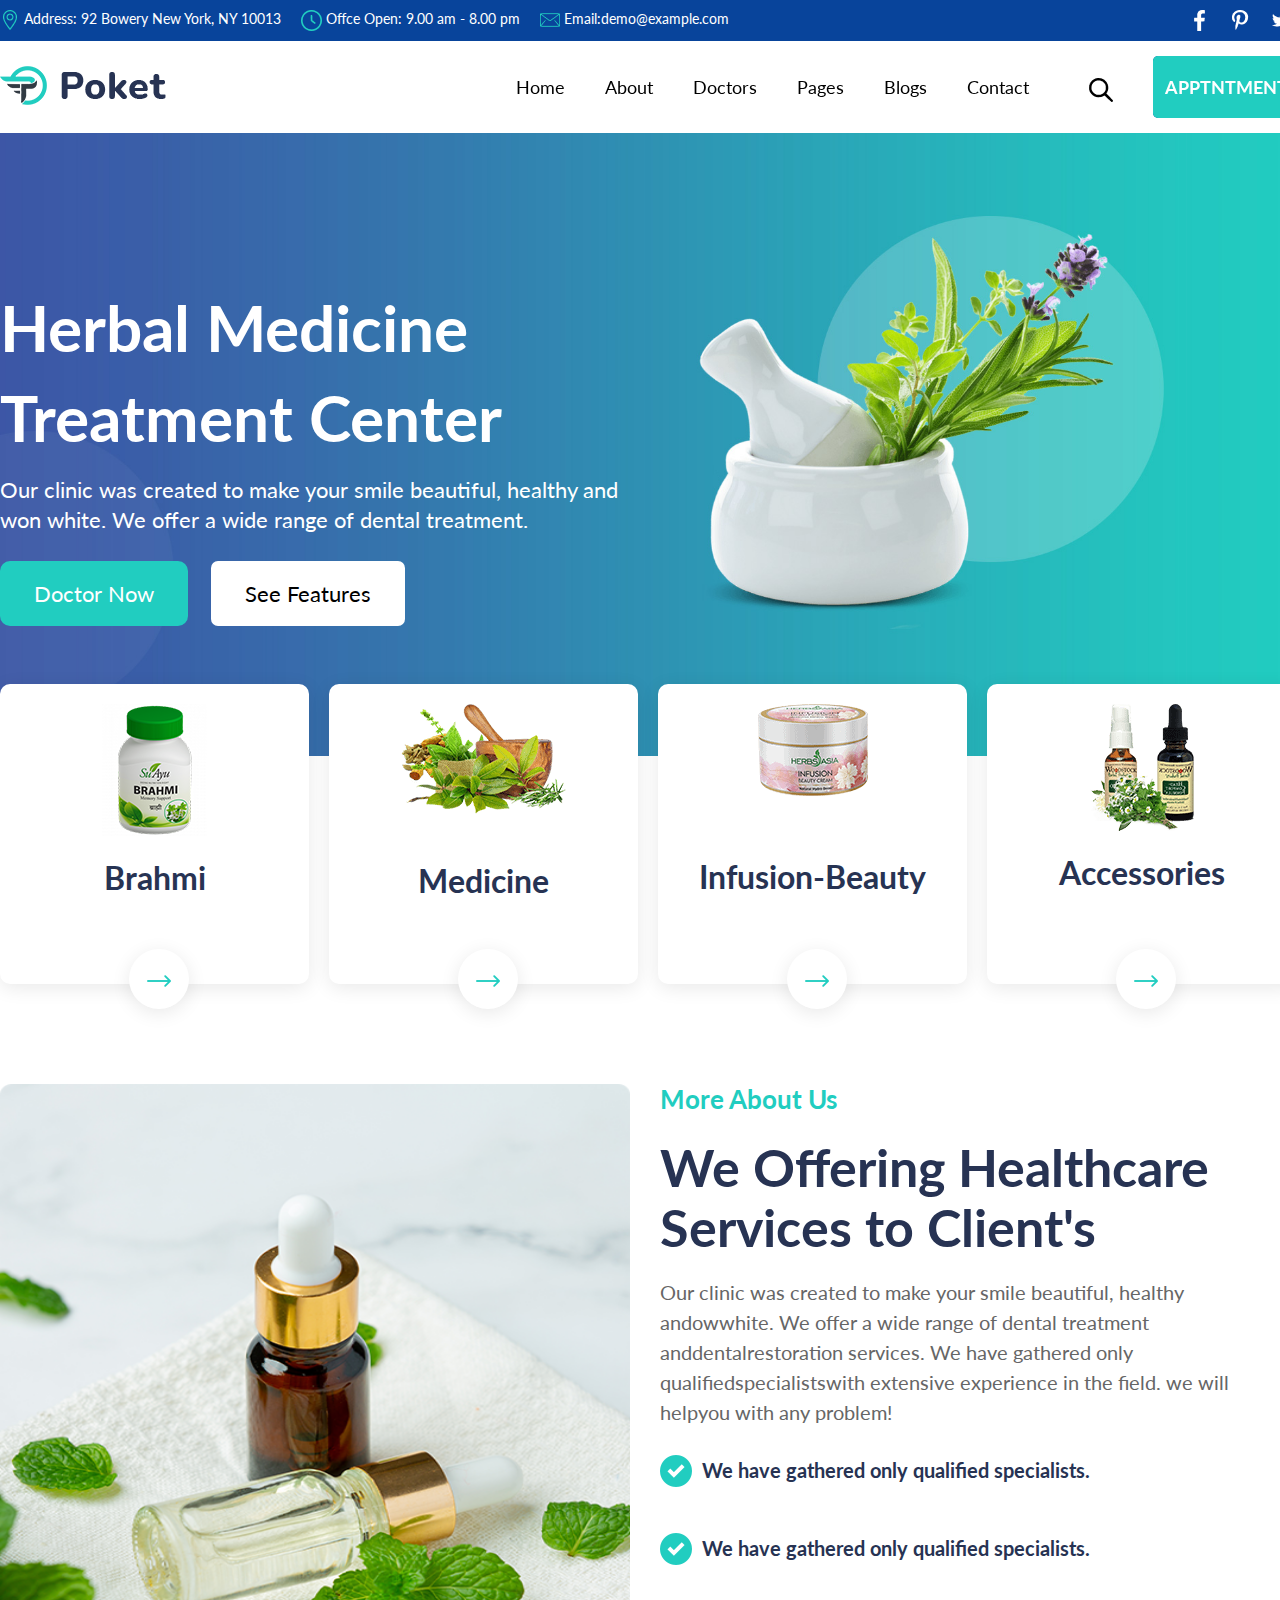
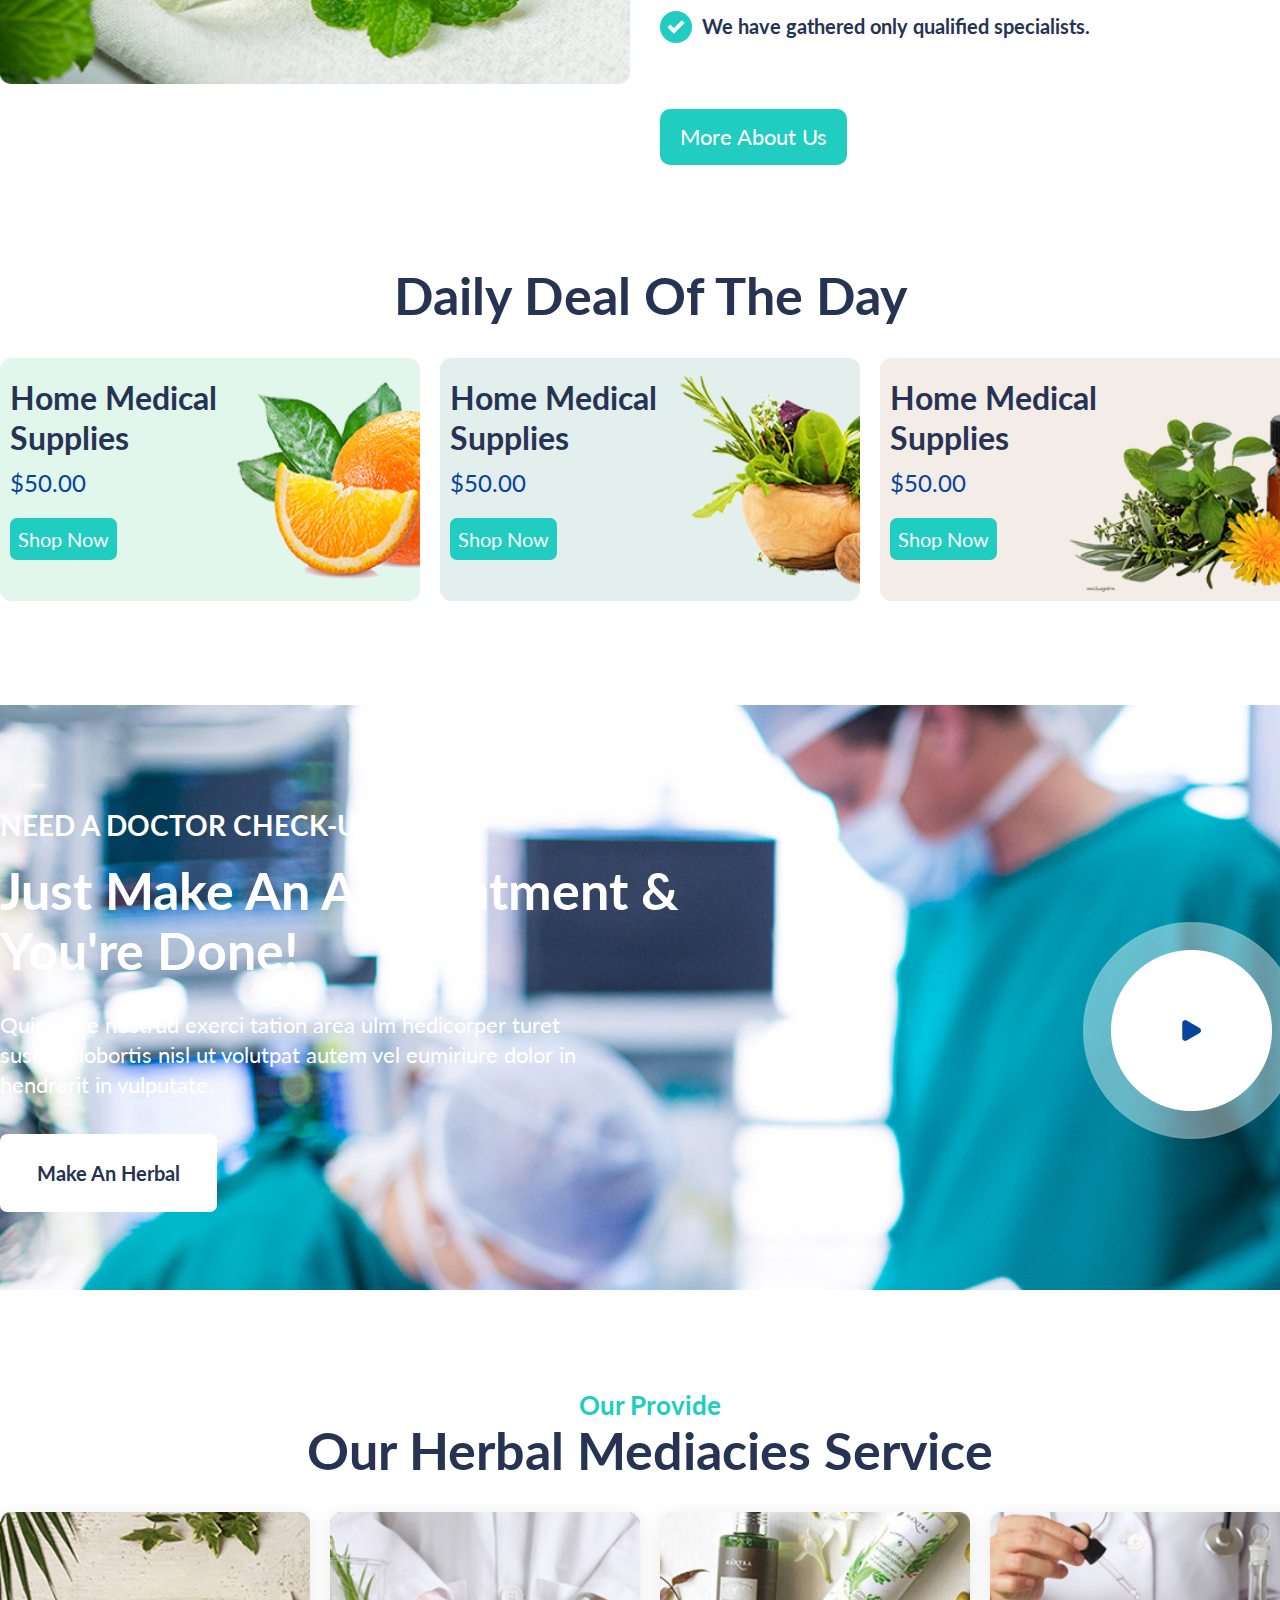
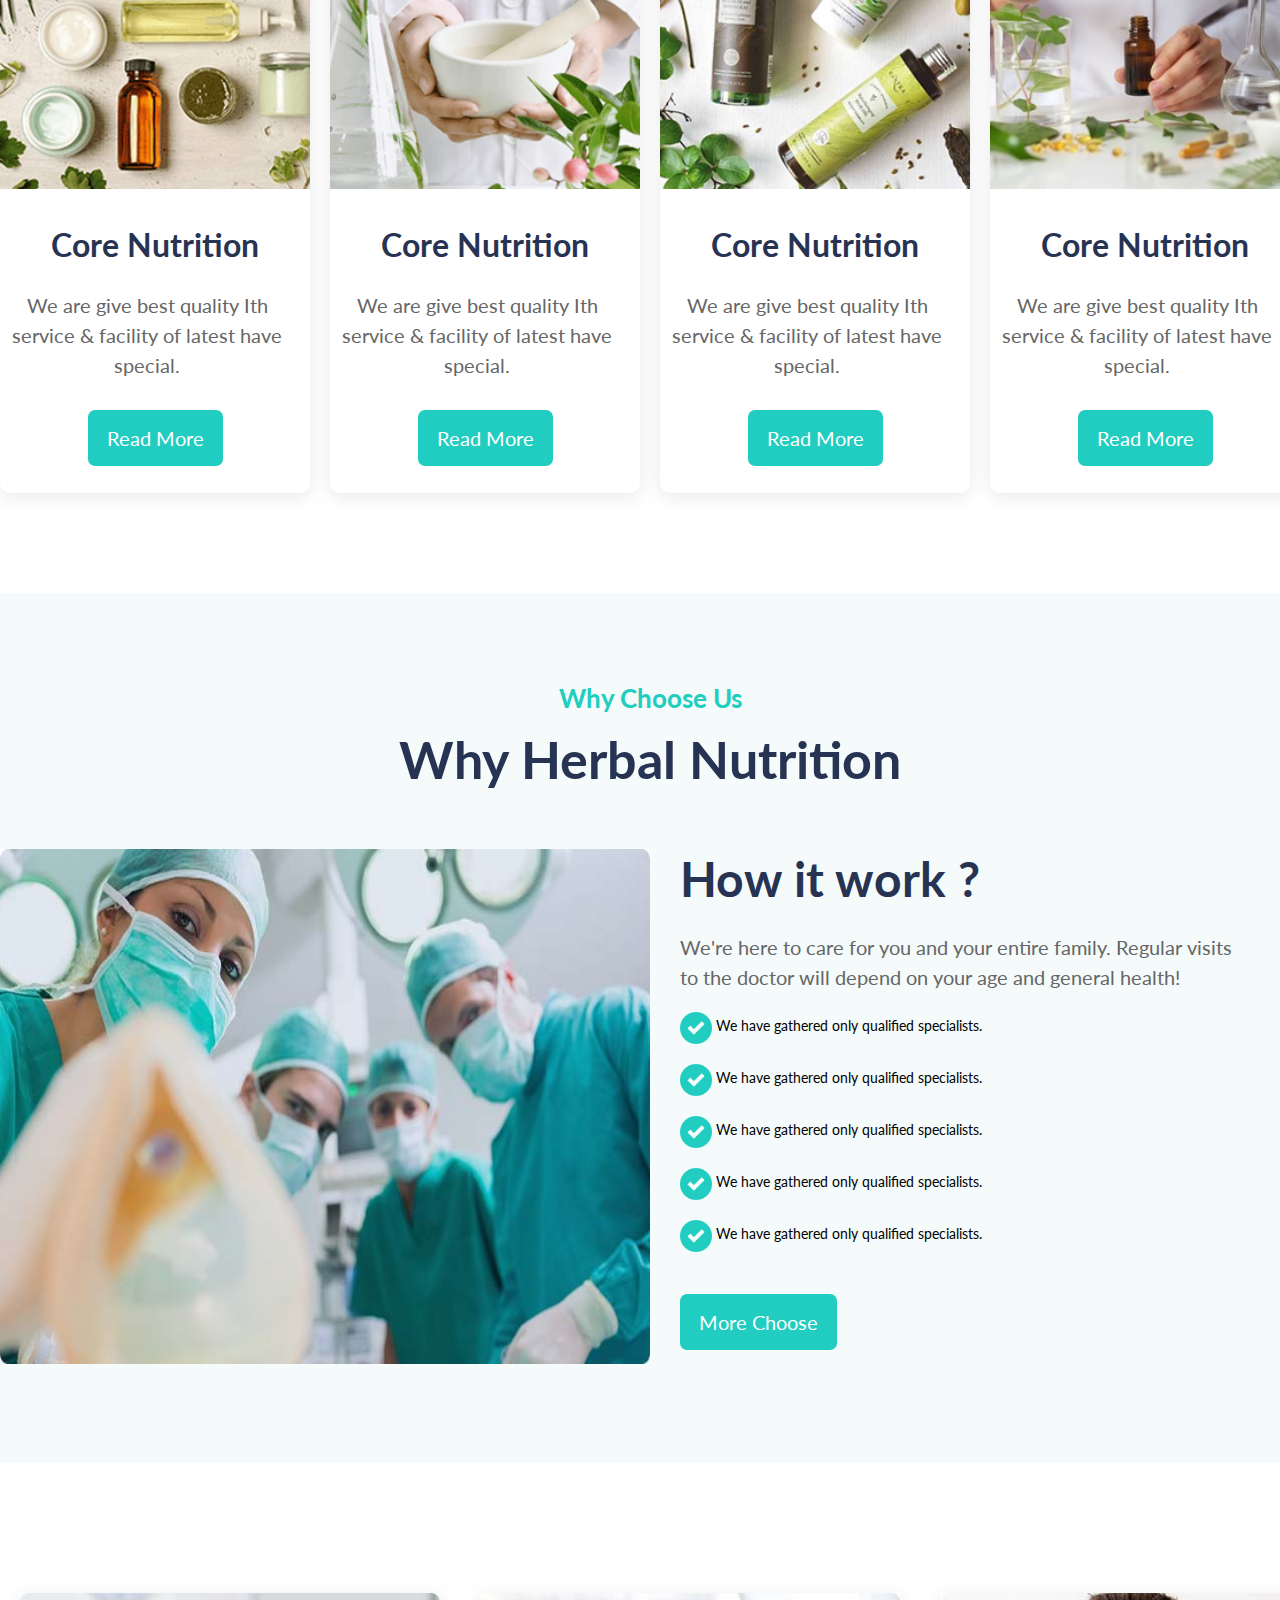
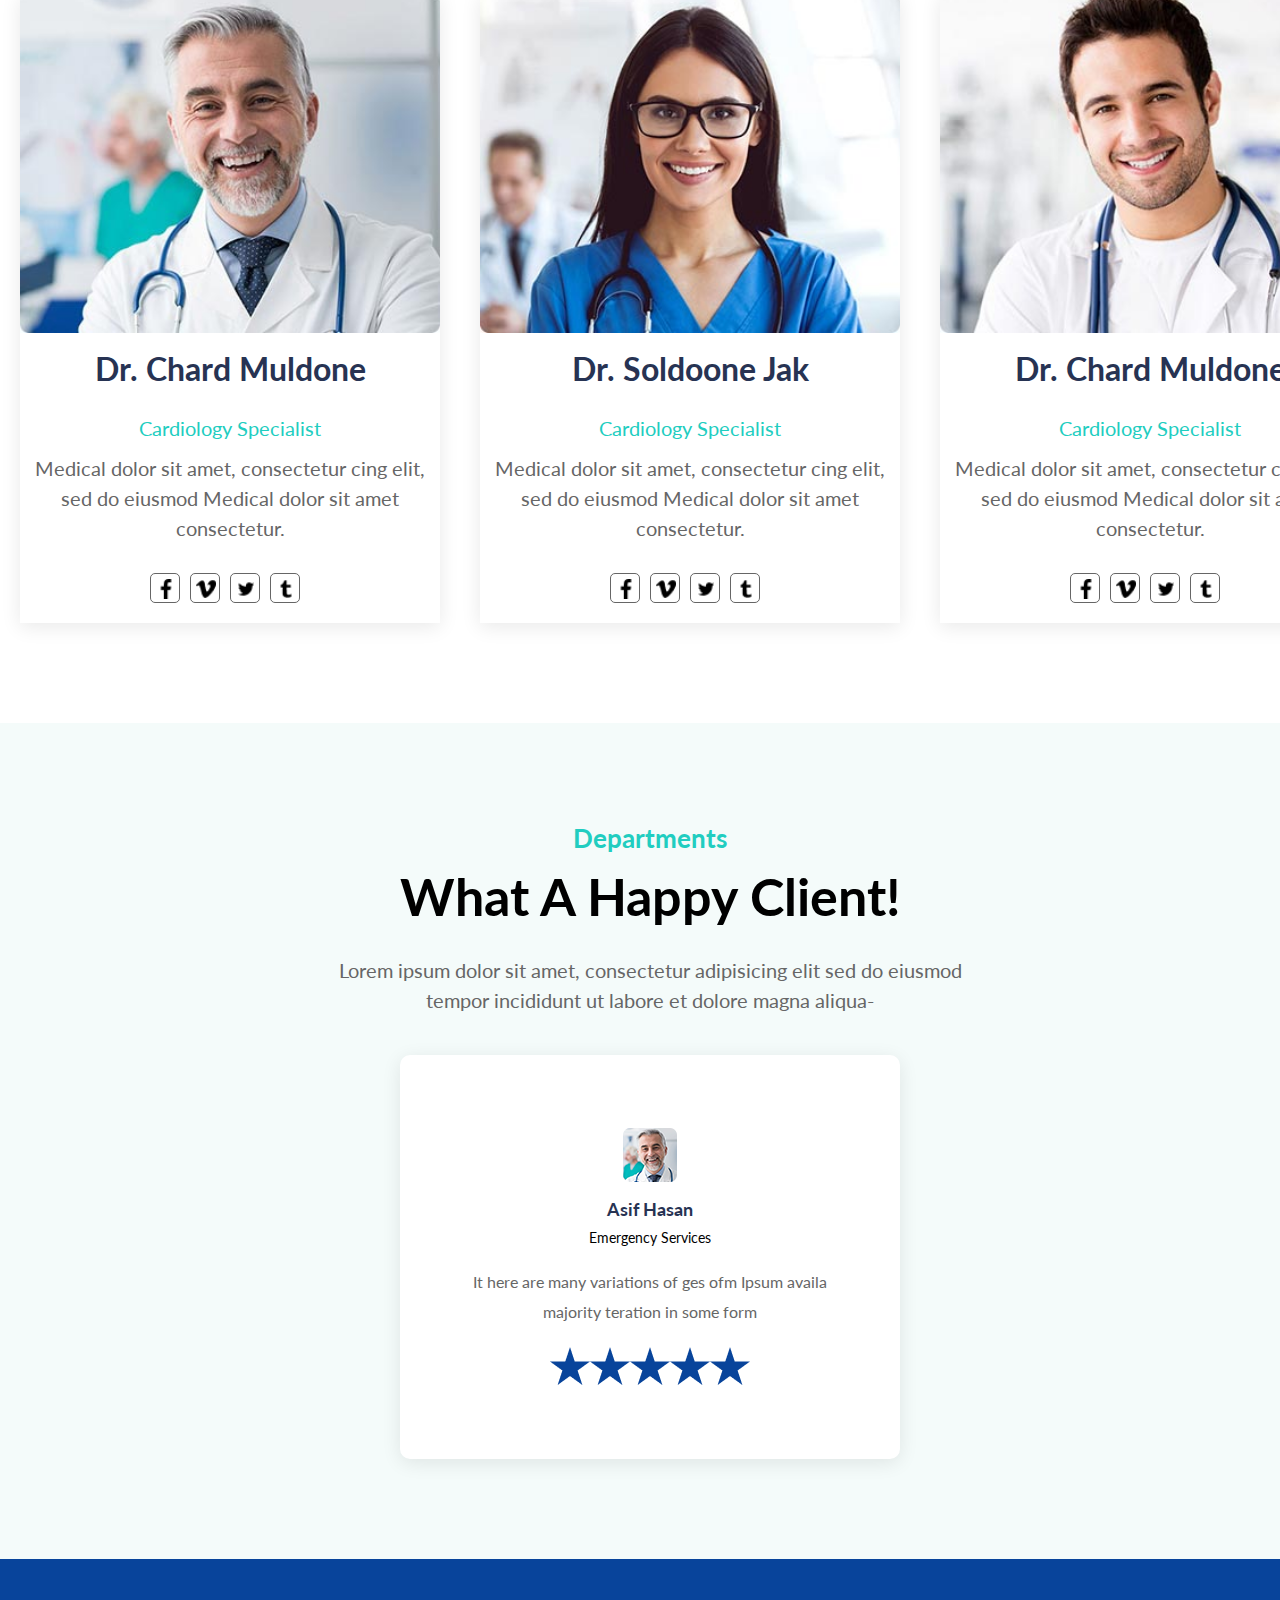
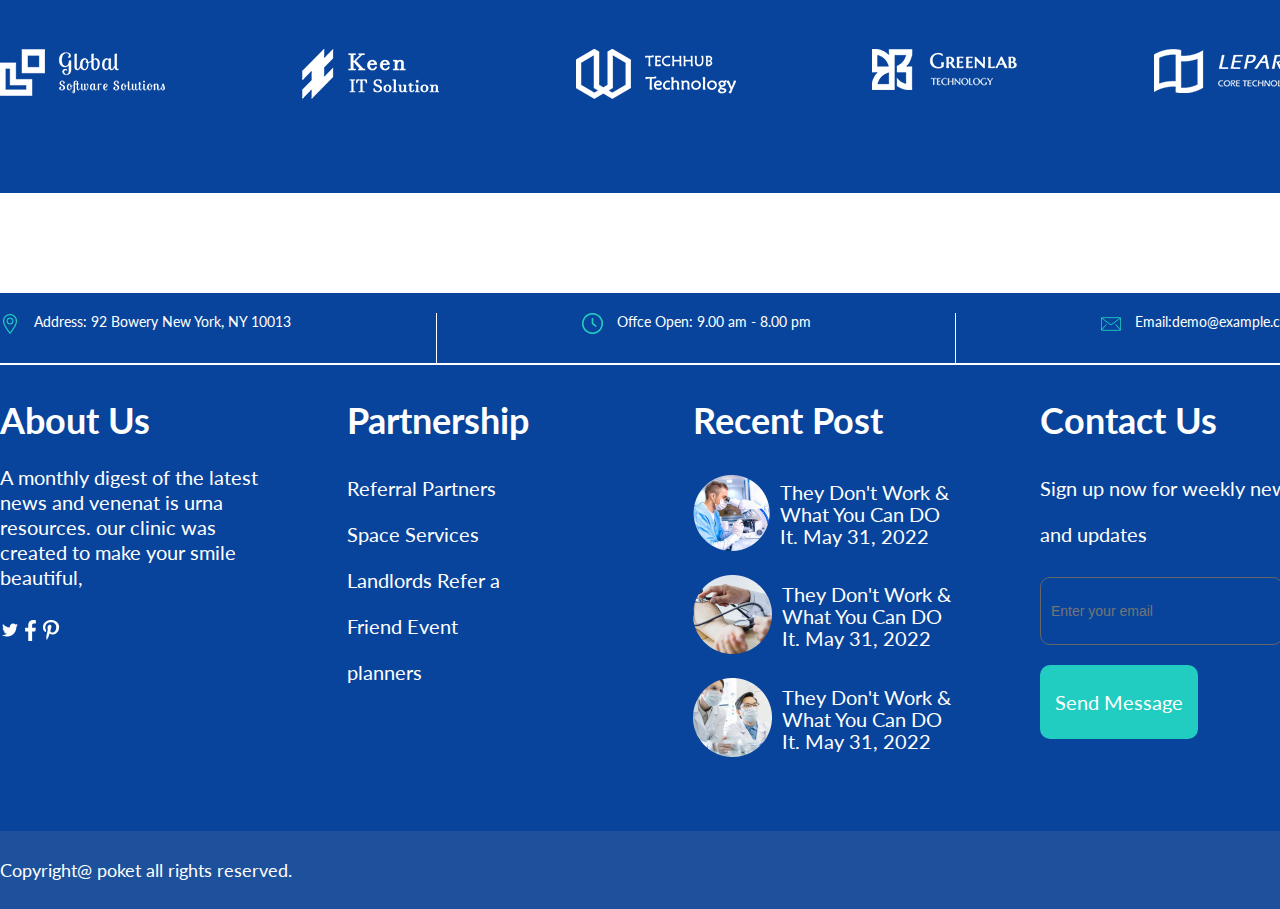
<file: index.html>
<!DOCTYPE html>
<html>
<head>
    <title>Document</title>
    <meta name="viewport" content="width=device-width, initial-scale=1.0">
    <link href="https://fonts.googleapis.com/css2?family=Lato:wght@400;700&display=swap" rel="stylesheet">  
  <link rel="stylesheet" href="css/style.css" />
</head>
<body>
    <!-- header-top -->
    <section class="header-top">
        <div class="container">
          <div class="header-top-icon">
            <div class="top-left">
                <div>
                  <a href=""><img src="./images/locetion.png" alt="locetion"/>
                    Address: 92 Bowery New York, NY 10013</a>
                </div>
                <div>
                  <a href=""><img src="./images/timer.png" alt="locetion"/>
                    Offce Open: 9.00 am - 8.00 pm</a>
                </div>
                <div>
                  <a href=""><img src="./images/msg.png" alt="locetion"/>
                    Email:demo@example.com</a>
                </div>
            </div>
            <div class="top-right">
               <div>
                 <a href=""> <img src="./images/fb.png" alt=""></a>
               </div>
               <div>
                 <a href=""> <img src="./images/pintrest.png" alt=""></a>
               </div>
               <div>
                 <a href=""> <img src="./images/twiter.png" alt=""></a>
               </div>
            </div>
          </div>
        </div>
    </section>
  <div class="header-background">
    <div class="container">
      <section class="header">
        <div class="logo">
          <a href=""><img src="./images/logo.png" alt="logo"></a>
        </div>
        <div class="more-option">
          <img src="./images/menu.png" alt="">
        </div>
        <div class="mobile-menu">
          <div class="mobmenu-top">
              <img src="./images/user.png" alt="logo" />
              <div class="mobmenu-text">
                  <h5>BRUCE WAYNE</h5>
                <p>WAYNE ENTERPRISES</p>
              </div>
            <div class="close">
              &times;
            </div>
          </div>
          <ul>
            <li>
              <a class="mobmenu-dr-dw" href="#">
                <div class="images-icon"><img src="./images/inbox.png" alt="">
                  INBOX</div>
                <img src="./images/arrow1.png" alt="">
              </a>
              <div class="inbox-dr-dw">
              <ul>
                <li><a href="">Hello</a></li>
                <li><a href="">Hello</a></li>
                <li><a href="">Hello</a></li>
                <li><a href="">Hello</a></li>
             </ul>
            </div>
            </li>
            <li>
              <a class="mobmenu-dr-dw" href="#">
                <div class="images-icon"><img src="./images/calendar.png" alt="">
                CALENDAR</div>
                <img src="./images/arrow1.png" alt="">
              </a>
              <div class="inbox-dr-dw">
                <ul>
                  <li><a href="">Hello</a></li>
                  <li><a href="">Hello</a></li>
                  <li><a href="">Hello</a></li>
                  <li><a href="">Hello</a></li>
               </ul>
              </div>
            </li>
            <li>
              <a href="#">
                <div class="images-icon"><img src="./images/notebook-of-contacts.png" alt="">
                CONTACTS</div>
                <img src="./images/arrow1.png" alt="">
              </a>
            </li>
            <li>
              <a href="#">
                <div class="images-icon"><img src="./images/list.png" alt="">
                TASKS</div>
                <img src="./images/arrow1.png" alt="">
              </a>
            </li>
            <li>
              <a href="#">
                <div class="images-icon"><img src="./images/document.png" alt="">
                DOCS</div>
                <img src="./images/arrow1.png" alt="">
              </a>
            </li>
            <li>
              <a href="#">
                <div class="images-icon"><img src="./images/safari.png" alt="">
                BROWSER</div>
                <img src="./images/arrow1.png" alt="">
              </a>
            </li>
            <li>
              <a href="#">
                <div class="images-icon"><img src="./images/settings.png" alt="">
                SETTINGS</div>
                <img src="./images/arrow1.png" alt="">
              </a>
            </li>
          </ul>
      </div>
      <div class="overlay"></div>


        <div class="menu">
          <ul>
            <li><a href="">Home</a></li>
            <li><a href="">About</a></li>
            <li><a href="">Doctors</a></li>
            <li><a href="">Pages</a></li>
            <li><a href="">Blogs</a></li>
            <li><a href="">Contact</a></li>
            <li>
            <div class="search"><a href="#"><img src="./images/search.png" alt=""></a>
            </div>
              <div class="popup">
                <div class="close">
                  &times;
                </div> 
              </div>
              <div class="overlay"></div>
          </li>
            <li><a href="">APPTNTMENT</a></li>
          </ul>
        </div>
      </section>
    </div>
  </div>
  <section class="slider">
    <div class="container">
      <div class="slider-text">
        <h1>Herbal Medicine
          Treatment Center</h1>
        <p>Our clinic was created to make your smile beautiful, healthy and
            won white. We offer a wide range of dental treatment.</p>
        <div class="slider-btn">
          <ul>
            <li><a class="doctor-now-btn" href="">Doctor Now</a> </li>
            <li><a class="features-btn" href="">See Features</a></li>
          </ul>
        </div>    
      </div>
    </div>
  </section>
  <div class="container">
    <section class="medicine-item-row">
      <ul>
        <li>
          <div class="medicine-item-backgroud">
            <img src="./images/brahmi.png" alt="brahmi"/>
            <h4>Brahmi</h4>
            <div class="slider-arrow">
             <a href=""><img src="./images/right-arrow (1).png" alt=""></a> 
            </div>
          </div>
        </li>
        <li>
          <div class="medicine-item-backgroud">
            <img src="./images/himaliyas.png" alt="brahmi"/>
            <h4>Medicine</h4>
            <div class="slider-arrow">
              <a href=""><img src="./images/right-arrow (1).png" alt=""></a> 
            </div>
          </div>
        </li>
        <li>
          <div class="medicine-item-backgroud">
            <img src="./images/herbs.png" alt="brahmi"/>
            <h4>Infusion-Beauty</h4>
            <div class="slider-arrow">
             <a href=""><img src="./images/right-arrow (1).png" alt=""></a> 
            </div>
          </div>
        </li>
        <li>
          <div class="medicine-item-backgroud">
            <img src="./images/acce.png" alt="brahmi"/>
            <h4>Accessories</h4>
            <div class="slider-arrow">
              <a href=""><img src="./images/right-arrow (1).png" alt=""></a> 
            </div>
          </div>
        </li>
      </ul>
    </section>
  </div>
  <!-- about-us -->
  <div class="container">
    <section class="about-us">
      <div class="aboutus-images">
        <img src="./images/aboutus.png" alt="">
      </div>
      <div class="aboutus-text">
       <h5>More About Us</h5>
       <h3>We Offering Healthcare
        Services to Client's</h3>
        <p>Our clinic was created to make your smile beautiful, healthy
          andowwhite. We offer a wide range of dental treatment
          anddentalrestoration services. We have gathered only
          qualifiedspecialistswith extensive experience in the field. we will
          helpyou with any problem!</p>
          <div class="arrow-text">
            <ul>
              <li>
                <div class="arrow-text-icon">
                  <div>
                    <img src="./images/check-mark (1).png" alt="">
                  </div>
                  <div>
                    <p>We have gathered only qualified specialists.</p>
                  </div>
                </div>
              </li>
              <li>
                <div class="arrow-text-icon">
                  <div>
                    <img src="./images/check-mark (1).png" alt="">
                  </div>
                  <div>
                    <p>We have gathered only qualified specialists.</p>
                  </div>
                </div>
              </li>
              <li>
                <div class="arrow-text-icon">
                  <div>
                    <img src="./images/check-mark (1).png" alt="">
                  </div>
                  <div>
                    <p>We have gathered only qualified specialists.</p>
                  </div>
                </div>
              </li>
            </ul>
          </div>
          <a class="aboutus-btn" href=""> More About Us</a>
      </div>
    </section>
  </div>
  <!-- Daily Deal -->
  <div class="container">
    <section class="daily-deal">
      <h2>Daily Deal Of The Day</h2>
      <div class="daily-deal-box">
        <ul>
          <li>
            <div class="daily-deal-images">
            <img src="./images/home3.png" alt="">
            <div class="daily-deal-text">
            <h4>Home Medical Supplies</h4>
            <p>$50.00</p>
            <a class="shop-now-btn" href="">Shop Now</a>
          </div>
        </div>
          </li>
          <li>
            <div class="daily-deal-images">
            <img src="./images/home2.png" alt="">
            <div class="daily-deal-text">
            <h4>Home Medical Supplies</h4>
            <p>$50.00</p>
            <a class="shop-now-btn" href="">Shop Now</a>
          </div>
        </div>
          </li>
          <li>
            <div class="daily-deal-images">
            <img src="./images/home1.png" alt="">
            <div class="daily-deal-text">
            <h4>Home Medical Supplies</h4>
            <p>$50.00</p>
            <a class="shop-now-btn" href="">Shop Now</a>
          </div>
        </div>
          </li>
        </ul>
      </div>
    </section>
  </div>
  <!-- Appointment-video -->
  <section class="video-images">
    <div class="overlay"></div>
    <div class="container">
    <div class="video-images-contant">
    <div class="video-text">
    <h3>NEED A DOCTOR CHECK-UP ?</h3>
    <h2>Just Make An Appointment
      & You're Done!</h2>
      <p>Quis laore nostrud exerci tation area ulm hedicorper turet
        suscipit lobortis nisl ut volutpat autem vel eumiriure dolor
        in hendrerit in vulputate.</p>
        <a class="Make-An-Herbal-btn" href="">Make An Herbal</a>
      </div>
      <div class="right-images"> <a href=""> <img src="./images/video.png" alt=""></div></a>
    </div>
  </div>
    </div>
  </section>
  <!-- Our Provide -->
  <div class="container">
    <section class=" our-provide">
      <h3>Our Provide</h3>
      <h2>Our Herbal Mediacies Service</h2>
      <div class="our-provide-box">
       <ul>
        <li>
          <div class="our-provide-background">
              <img src="./images/Core Nutrition.png" alt="">
              <h4>Core Nutrition</h4>
              <p>We are give best quality Ith
                service & facility of latest have
                special.</p>
                <a class="read-more-btn" href="">Read More</a>
          </div>
        </li>
        <li>
          <div class="our-provide-background">
              <img src="./images/Energy & Fitness.png" alt="">
              <h4>Core Nutrition</h4>
              <p>We are give best quality Ith
                service & facility of latest have
                special.</p>
                <a class="read-more-btn" href="">Read More</a>
          </div>
        </li>
        <li>
          <div class="our-provide-background">
              <img src="./images/Healthy Weight.png" alt="">
              <h4>Core Nutrition</h4>
              <p>We are give best quality Ith
                service & facility of latest have
                special.</p>
                <a class="read-more-btn" href="">Read More</a>
          </div>
        </li>
        <li>
          <div class="our-provide-background">
              <img src="./images/Skin & Hair Care.png" alt="">
              <h4>Core Nutrition</h4>
              <p>We are give best quality Ith
                service & facility of latest have
                special.</p>
                <a class="read-more-btn" href="">Read More</a>
          </div>
        </li>
       </ul>
      </div>
    </section>
  </div>
  <!-- Why Choose Us -->
  <section class="Why-Choose-Us">
    <div class="container">
      <h5>Why Choose Us</h5>
      <h2>Why Herbal Nutrition</h2>
      <div class="Choose-us-contant">
      <div class="ChooseUs-video">
        <img src="./images/Herbal Nutritionvideo.jfif" alt="">
      </div>
      <div class="ChooseUs-text">
        <h4>How it work ?</h4>
        <p>We're here to care for you and your entire family. Regular visits to
          the doctor will depend on your age and general health!</p>
          <div class="arrow-text">
            <ul>
              <li>
                <img src="./images/check-mark (1).png" alt="">
                <span>We have gathered only qualified specialists.</span>
              </li>
              <li>
                <img src="./images/check-mark (1).png" alt="">
                <span>We have gathered only qualified specialists.</span>
              </li>
              <li>
                <img src="./images/check-mark (1).png" alt="">
                <span>We have gathered only qualified specialists.</span>
              </li>
              <li>
                <img src="./images/check-mark (1).png" alt="">
                <span>We have gathered only qualified specialists.</span>
              </li>
              <li>
                <img src="./images/check-mark (1).png" alt="">
                <span>We have gathered only qualified specialists.</span>
              </li>
            </ul>
          </div>
          <a class="more-choose-btn" href="">More Choose</a>
        </div>
    </div>
    </div>
  </section>
  <!-- Team Membars -->
  <div class="container">
    <section class="team-membars">
      <h5>Team Membars</h5>
      <h2>Meet Our Doctors</h2>
      <div class="team-membars-container">
        <ul>
          <li>
            <div class="team-membars-box">
               <img src="./images/Dr. Chard Muldone.png" alt="dr.">
               <h3>Dr. Chard Muldone</h3>
               <span>Cardiology Specialist</span>
               <p>Medical dolor sit amet, consectetur cing
                elit, sed do eiusmod Medical dolor sit amet
                consectetur.</p>
                <div class="social-icon">
                   <ul>
                    <li>
                      <div class="social-icon-border">
                       <a href=""><img src="./images/fb1.png" alt=""></a> 
                      </div>
                    </li>
                    <li>
                      <div class="social-icon-border">
                       <a href=""><img src="./images/vita1.png" alt=""></a> 
                      </div>
                    </li>
                    <li>
                      <div class="social-icon-border">
                       <a href=""><img src="./images/twiter1.png" alt=""></a> 
                      </div>
                    </li>
                    <li>
                      <div class="social-icon-border">
                       <a href=""><img src="./images/telugram1.png" alt=""></a> 
                      </div>
                    </li>
                   </ul>
                </div>
            </div>
          </li>
          <li>
            <div class="team-membars-box">
               <img src="./images/Dr. Soldoone Jak.png" alt="dr.">
               <h3>Dr. Soldoone Jak</h3>
               <span>Cardiology Specialist</span>
               <p>Medical dolor sit amet, consectetur cing
                elit, sed do eiusmod Medical dolor sit amet
                consectetur.</p>
                <div class="social-icon">
                   <ul>
                    <li>
                      <div class="social-icon-border">
                       <a href=""><img src="./images/fb1.png" alt=""></a> 
                      </div>
                    </li>
                    <li>
                      <div class="social-icon-border">
                       <a href=""><img src="./images/vita1.png" alt=""></a> 
                      </div>
                    </li>
                    <li>
                      <div class="social-icon-border">
                       <a href=""><img src="./images/twiter1.png" alt=""></a> 
                      </div>
                    </li>
                    <li>
                      <div class="social-icon-border">
                       <a href=""><img src="./images/telugram1.png" alt=""></a> 
                      </div>
                    </li>
                   </ul>
                </div>
            </div>
          </li>
          <li>
            <div class="team-membars-box">
               <img src="./images/dr.uldone.png" alt="dr.">
               <h3>Dr. Chard Muldone</h3>
               <span>Cardiology Specialist</span>
               <p>Medical dolor sit amet, consectetur cing
                elit, sed do eiusmod Medical dolor sit amet
                consectetur.</p>
                <div class="social-icon">
                   <ul>
                    <li>
                      <div class="social-icon-border">
                       <a href=""><img src="./images/fb1.png" alt=""></a> 
                      </div>
                    </li>
                    <li>
                      <div class="social-icon-border">
                       <a href=""><img src="./images/vita1.png" alt=""></a> 
                      </div>
                    </li>
                    <li>
                      <div class="social-icon-border">
                       <a href=""><img src="./images/twiter1.png" alt=""></a> 
                      </div>
                    </li>
                    <li>
                      <div class="social-icon-border">
                       <a href=""><img src="./images/telugram1.png" alt=""></a> 
                      </div>
                    </li>
                   </ul>
                </div>
            </div>
          </li>
        </ul>
      </div>
    </section>
  </div>
  <!-- Happy Client -->
  <section class="happy-client">
    <div class="container">
      <h5>Departments</h5>
      <h2>What A Happy Client!</h2>
      <p>Lorem ipsum dolor sit amet, consectetur adipisicing elit sed do eiusmod tempor incididunt
        ut labore et dolore magna aliqua-</p>
        <div class="happy-client-contant">
               <img src="./images/happy.png" alt="">
           <div class="happy-cli-images">
             <span><strong>Asif Hasan</strong></span>
             <div> Emergency Services</div>
           </div>
           <div class="happy-client-text">
            <article>It here are many variations of ges ofm Ipsum availa majority
              teration in some form</article>
           </div>
           <div class="rating">
            <ul>
              <li>
                <a href=""><img src="./images/Star.png" alt=""></a>
              </li>
              <li>
                <a href=""><img src="./images/Star.png" alt=""></a>
              </li>
              <li>
                <a href=""><img src="./images/Star.png" alt=""></a>
              </li>
              <li>
                <a href=""><img src="./images/Star.png" alt=""></a>
              </li>
              <li>
                <a href=""><img src="./images/Star.png" alt=""></a>
              </li>
            </ul>
           </div>
          </div>
    </div>
  </section>
  <!-- company-logo -->
  <section class="company-logo">
    <div class="container">
      <div class="company-logo-text">
        <ul>
          <li>
            <a href="#"><img src="./images/logo1.png" alt=""></a>
          </li>
          <li>
            <a href="#"><img src="./images/logo2.png" alt=""></a>
          </li>
          <li>
            <a href="#"> <img src="./images/logo3.png" alt=""></a>
          </li>
          <li>
            <a href="#"><img src="./images/logo4.png" alt=""></a>
          </li>
          <li>
            <a href="#"><img src="./images/logo5.png" alt=""></a>
          </li>
        </ul>
      </div>
    </div>
  </section>
  <!-- footer -->
  <footer class="footer">
   <div class="container">
    <div class="footer-up-menu">
        <div>
            <img src="./images/locetion.png" alt="locetion"/>
             <a href="">Address: 92 Bowery New York, NY 10013</a> 
            </div>
            <div class="footer-border"></div>
            <div>
              <img src="./images/timer.png" alt="locetion"/>
              <a href="">Offce Open: 9.00 am - 8.00 pm</a> 
            </div>
            <div class="footer-border"></div>
            <div>
              <img src="./images/msg.png" alt="locetion"/>
              <a href=""> Email:demo@example.com</a>
            </div>
      </div>
      <div class="footer-border1"></div>
      <div class="footer-text">
          <div class="footer-aboutus">
            <h3>About Us</h3>
            <p>A monthly digest of the latest
              news and venenat is
              urna resources. our clinic was
              created to make your
              smile beautiful,</p>
              <div class="footer-icon">
                <ul>
                  <li>
                    <a href=""><img src="./images/twiter.png" alt=""></a>
                  </li>
                  <li>
                    <a href=""><img src="./images/fb.png" alt=""></a>
                  </li>
                  <li>
                    <a href=""><img src="./images/pintrest.png" alt=""></a>
                  </li>
                </ul>
              </div>
          </div>
          
        <div class="partnership">
          <h3>Partnership</h3>
          <ul>
            <li><a href="">Referral Partners</a></li>
            <li><a href="">Space Services</a></li>
            <li><a href="">Landlords Refer a</a></li>
            <li><a href="">Friend Event</a></li>
            <li><a href="">planners</a></li>
        </ul>
      </div>
        <div class="partnership">
          <h3>Recent Post</h3>
          <ul>
            <li>
              <div class="recent-post">
                <div>
                  <img src="./images/Ellipse26.png" alt="">
                </div>
                <div>
                  <a href="">They Don't Work & What
                    You Can DO It.
                    May 31, 2022</a>
                </div>
              </div>
            </li>
            <li>
              <div class="recent-post">
                <div>
                  <img src="./images/Ellipse27.png" alt="">
                </div>
                <div>
                  <a href="">They Don't Work & What
                    You Can DO It.
                    May 31, 2022</a>
                </div>
              </div>
            </li>
            <li>
              <div class="recent-post">
                <div>
                  <img src="./images/Ellipse28.png" alt="">
                </div>
                <div>
                  <a href="">They Don't Work & What
                    You Can DO It.
                    May 31, 2022</a>
                </div>
              </div>
            </li>
        </ul>
      </div>
      <div class="partnership">
        <h3>Contact Us</h3>
        <ul>
          <li>
            <a href="">Sign up now for weekly
              news and updates</a>
          </li>
          <li>
            <input class="input" type="text" placeholder="Enter your email">
          </li>
          <li>
            <a class="massage-btn" href="">Send Message</a>
          </li>
      </ul>
    </div>
      </div>
    </div>
  </footer>
  <div class="footer-bootem">
    <div class="container">
      <p>Copyright@ poket all rights reserved.</p> 
    </div>  
  </div>
</body>
<script src="https://code.jquery.com/jquery-3.6.3.min.js"></script>
<script type="text/javascript">
  $(document).ready(function () {
    $(".search").click(function () {
      $('.popup').fadeIn();
      $('.overlay').fadeIn();
      // alert(1)
    });
    $(".close").click(function () {
      $('.popup').fadeOut();
      $('.overlay').fadeOut();
    });
  });
</script>
</html>
</file>
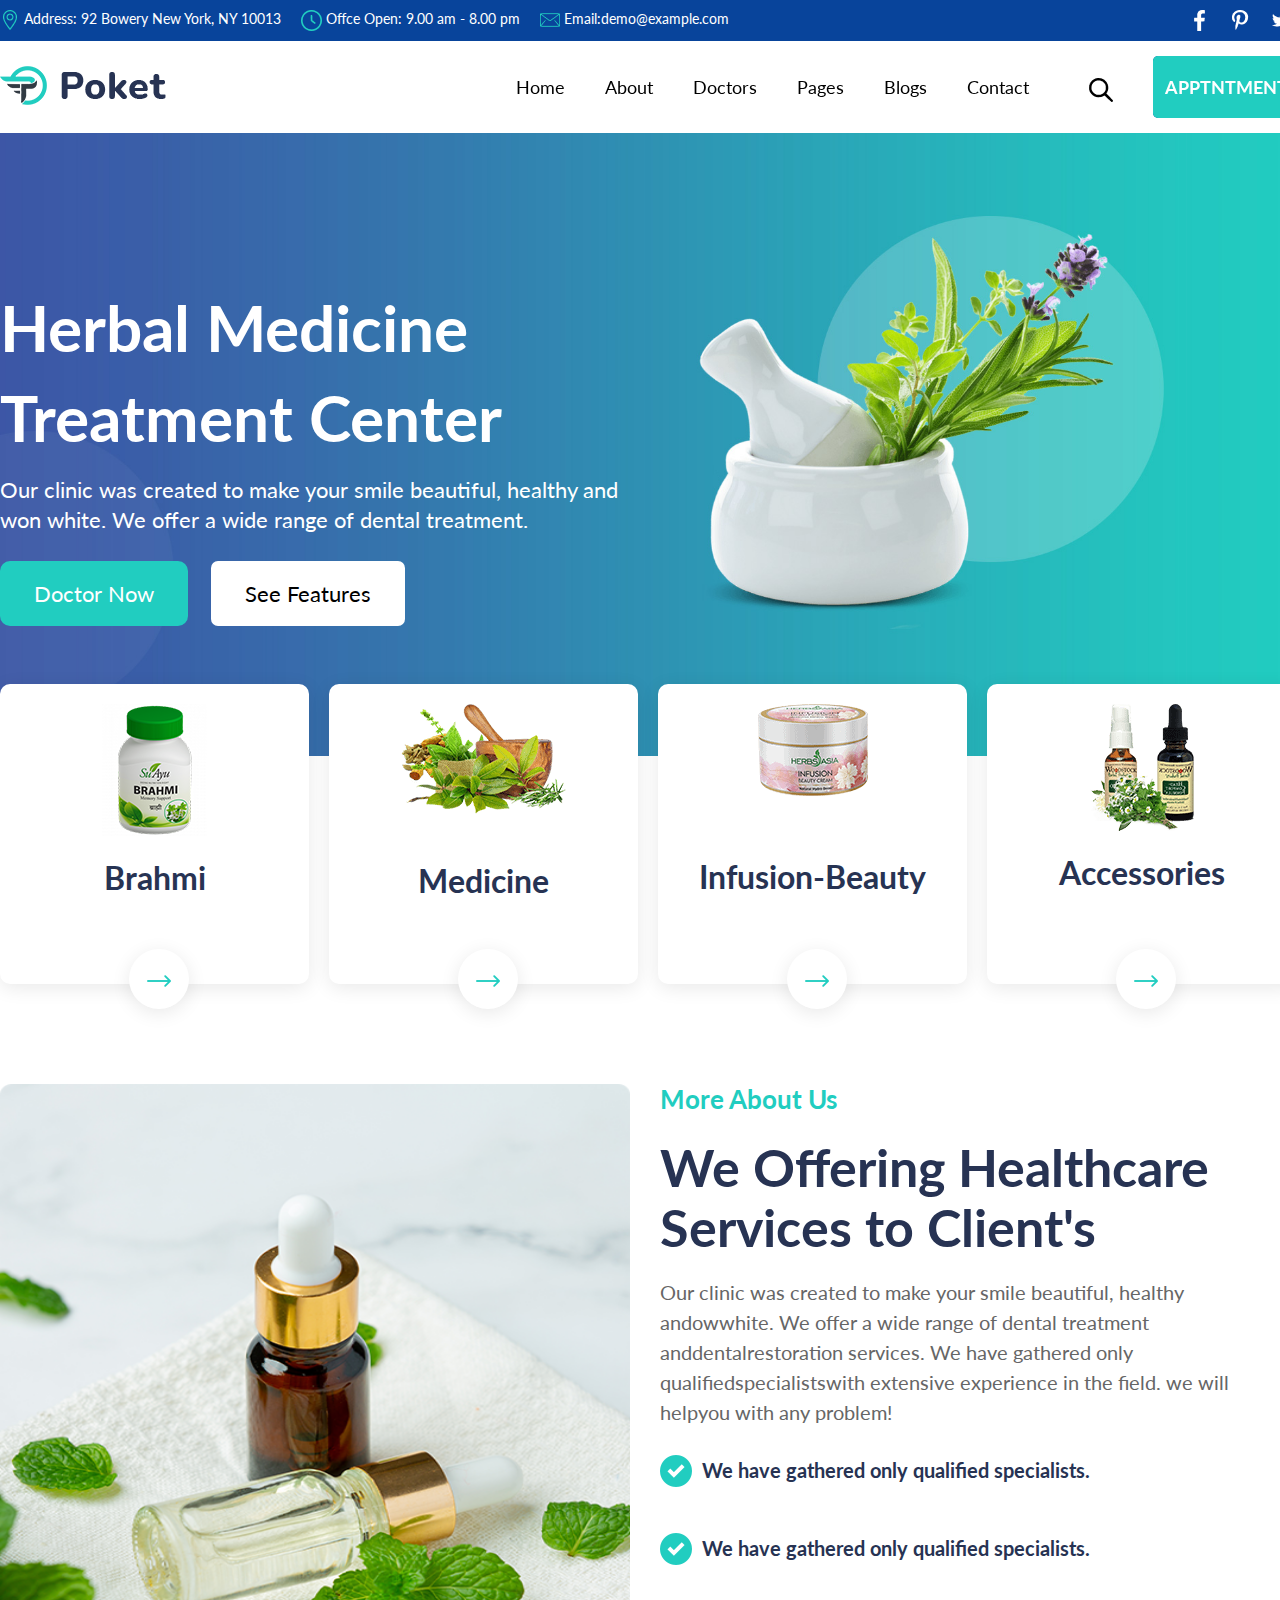
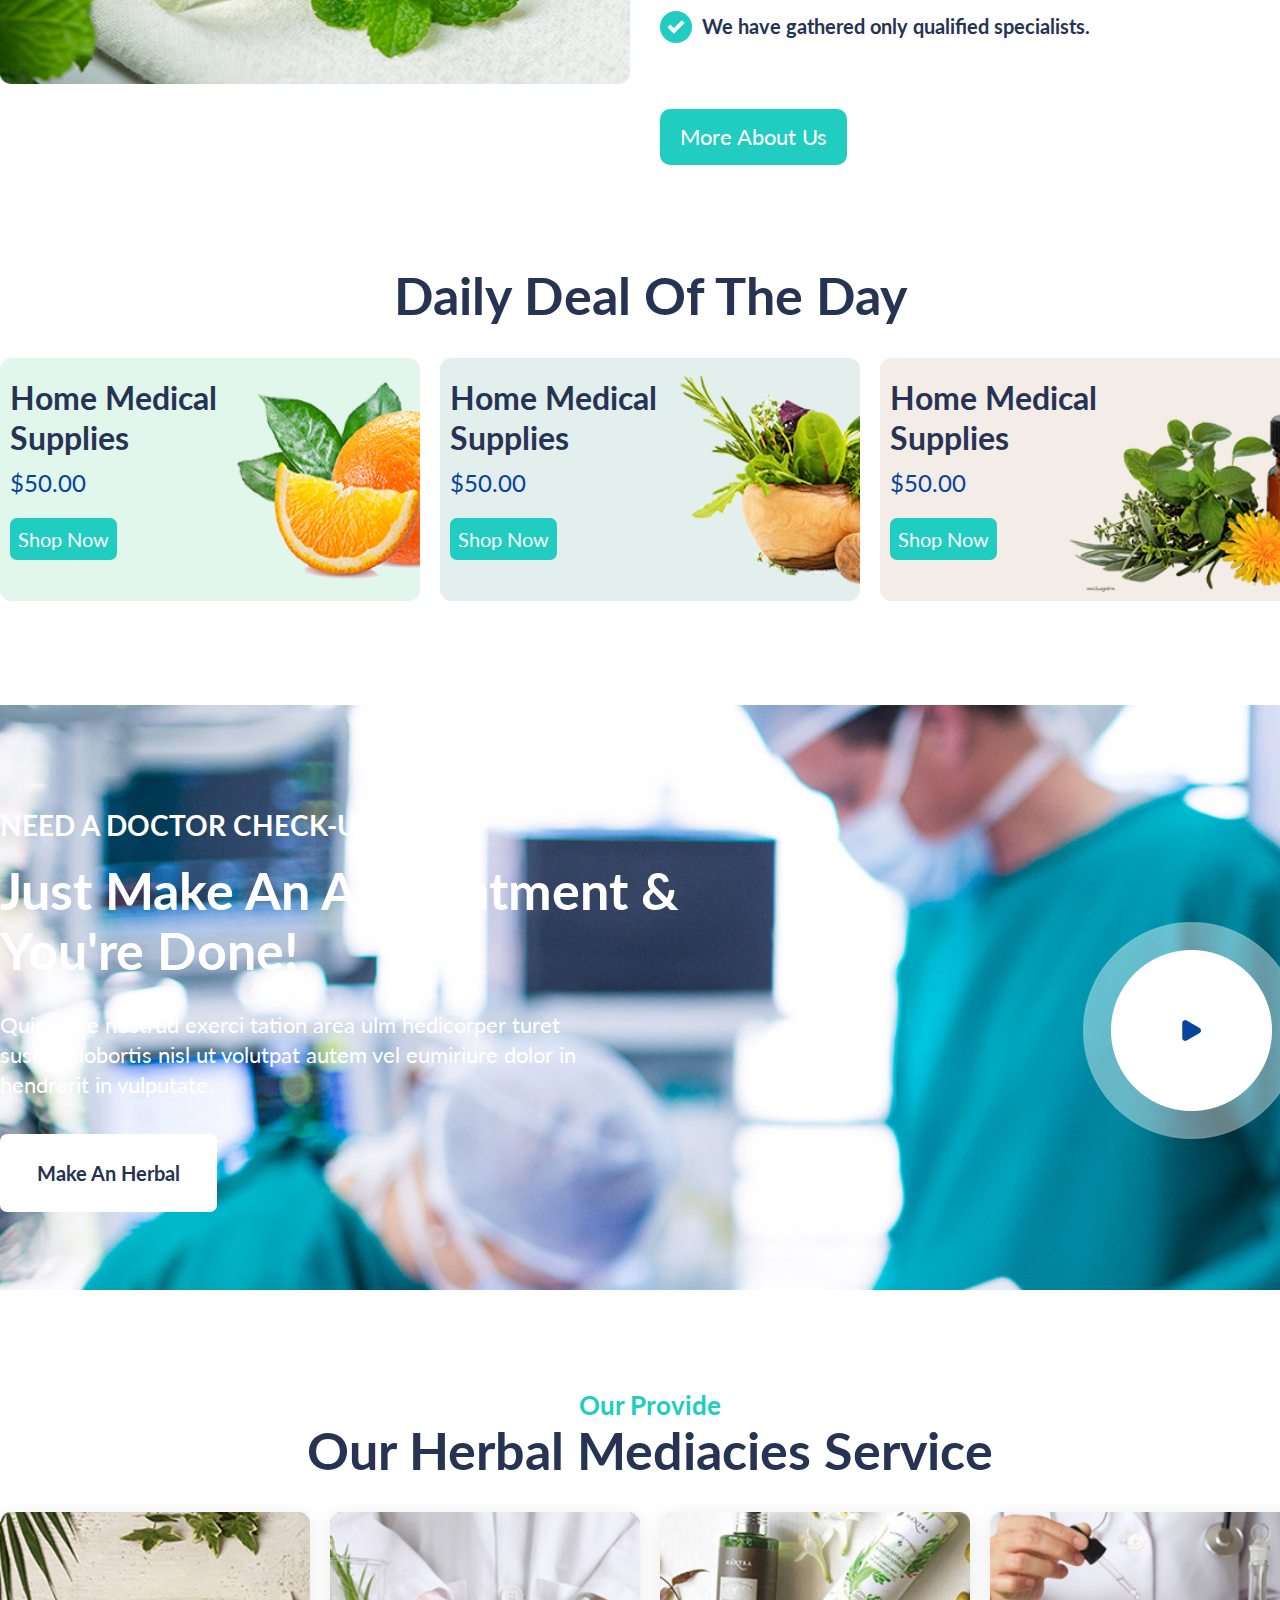
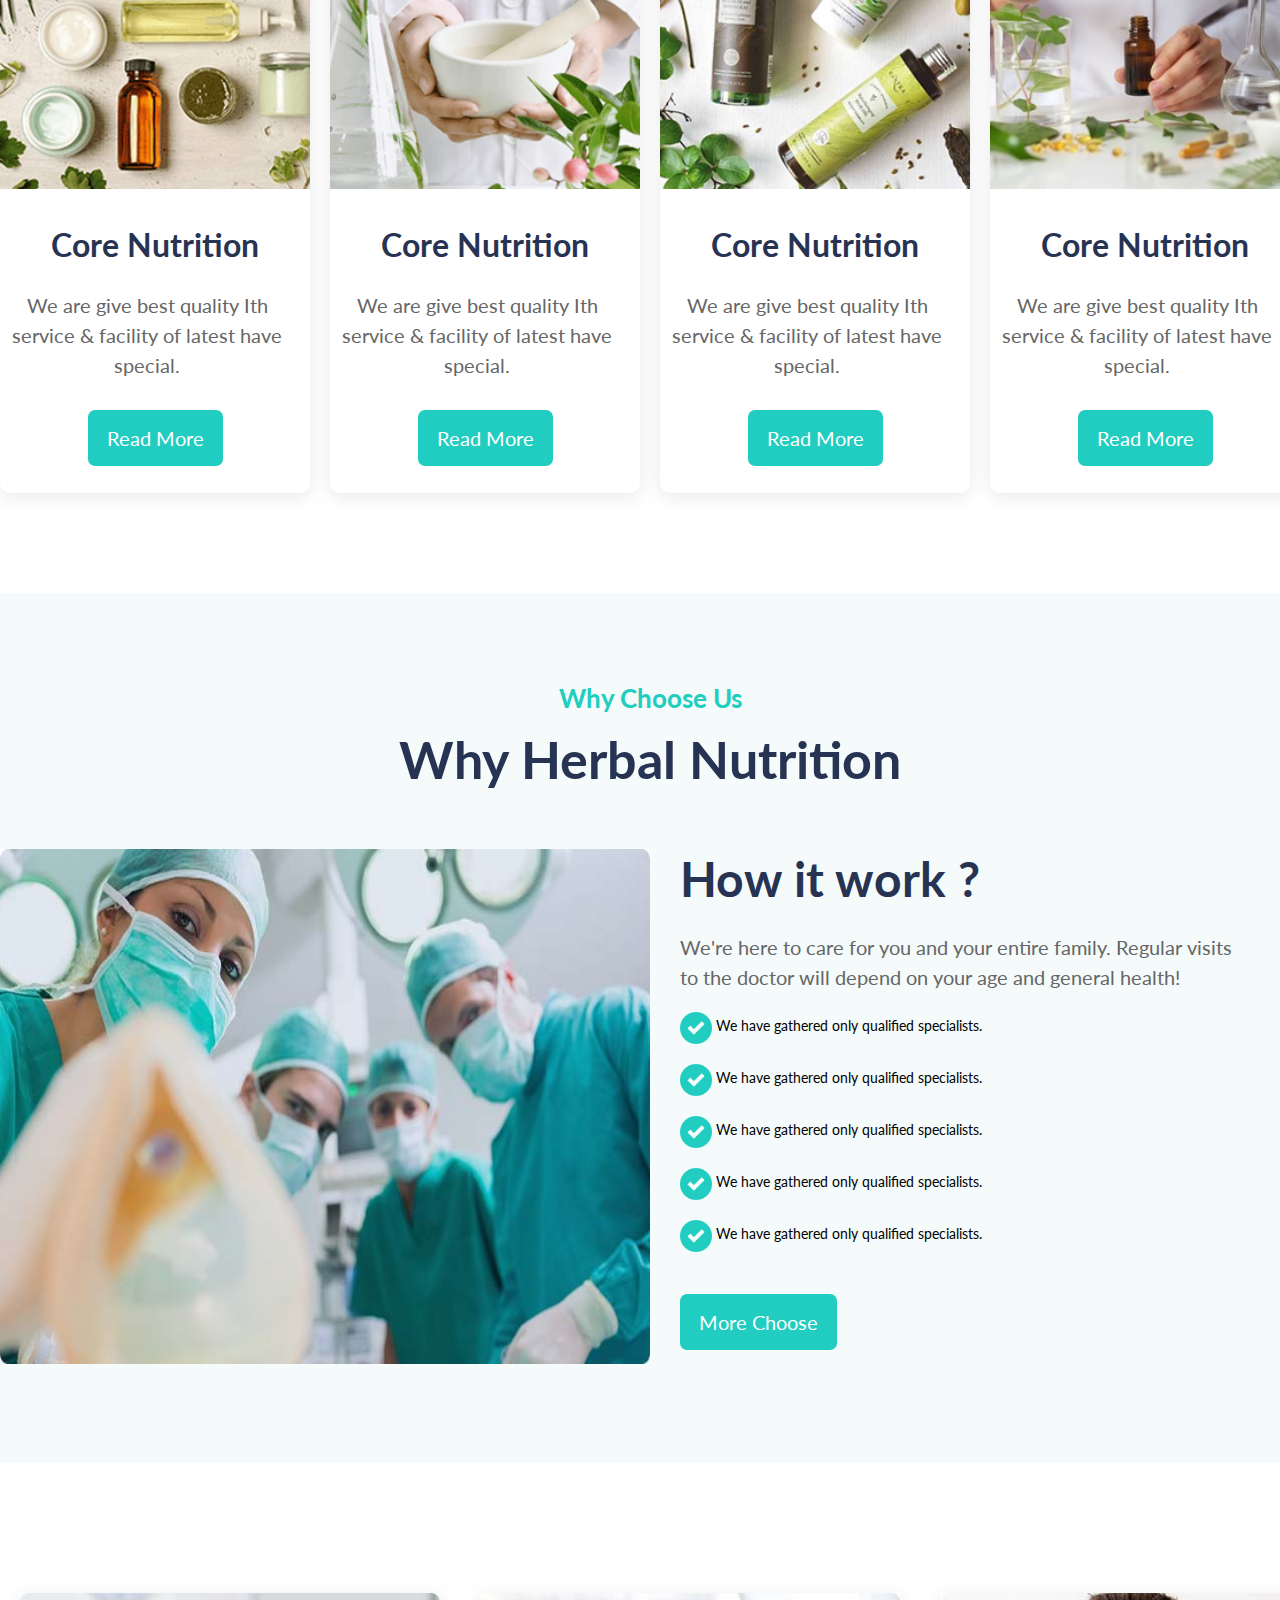
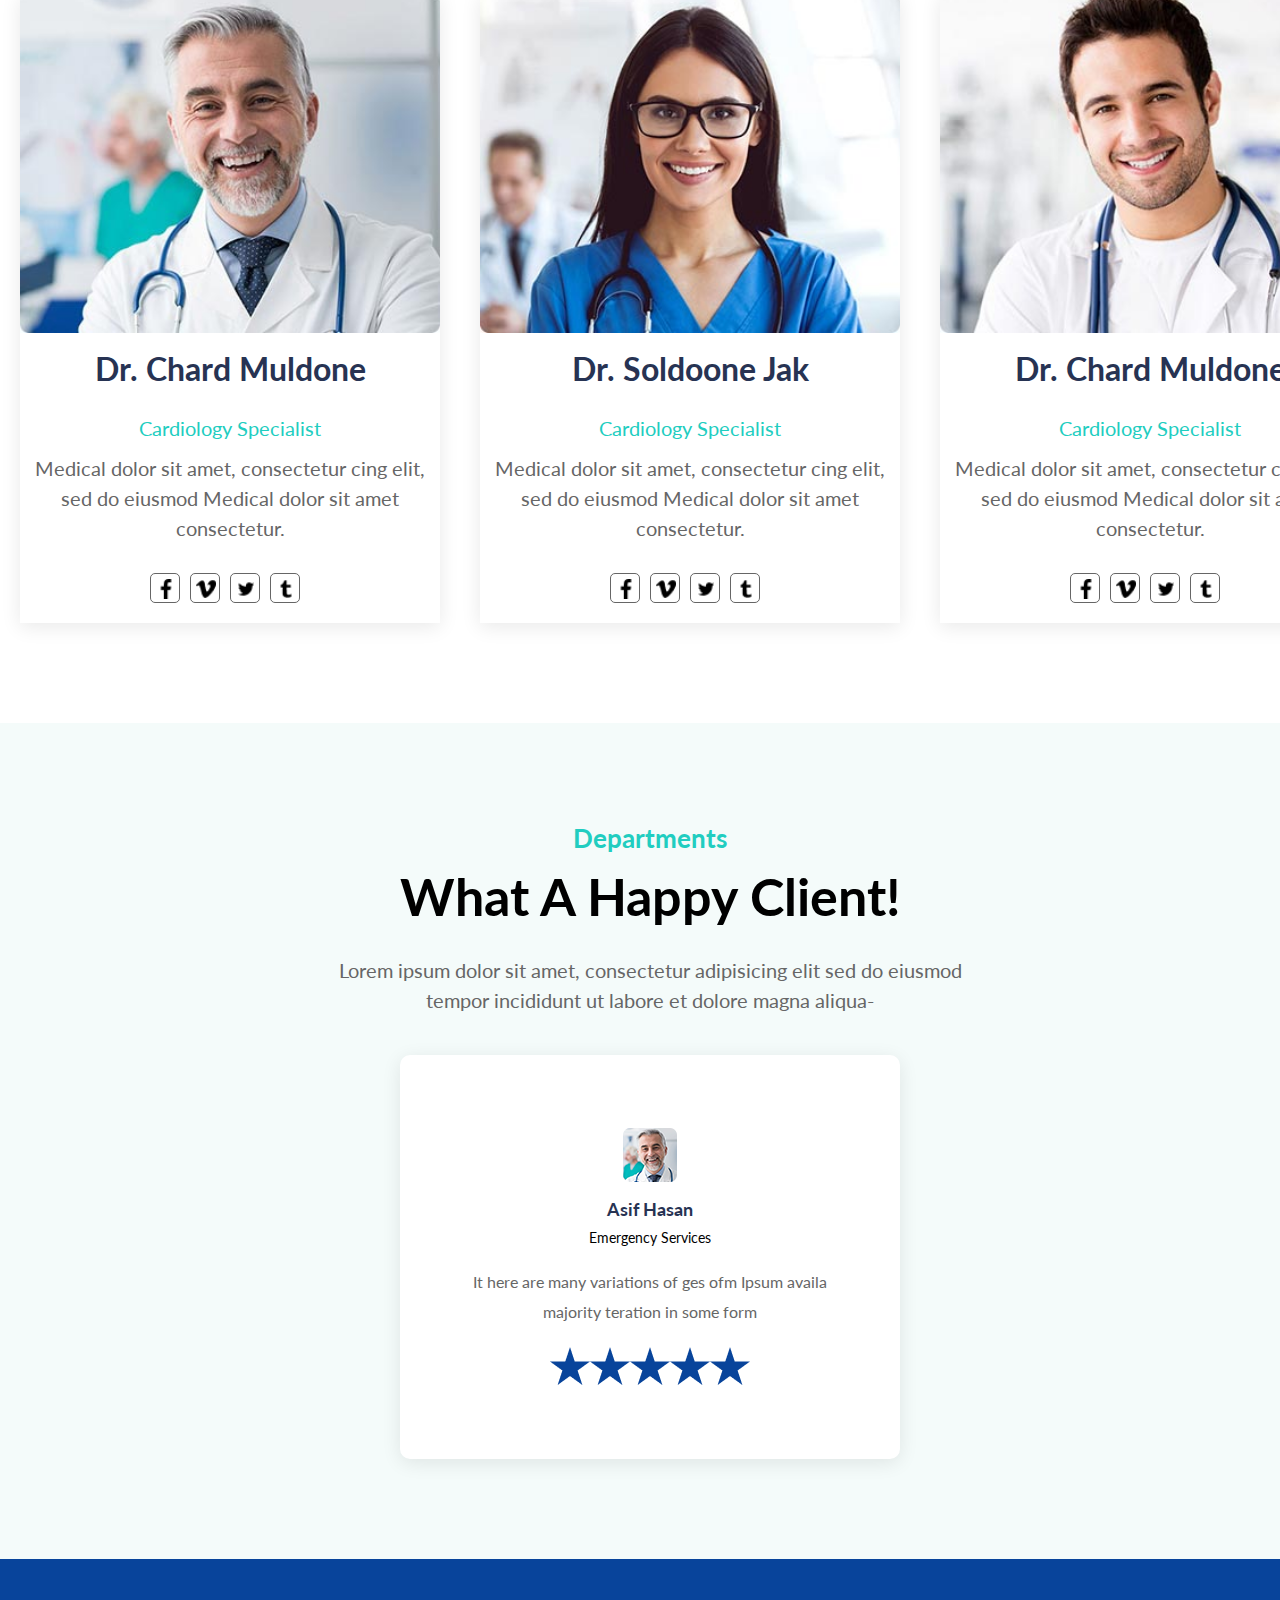
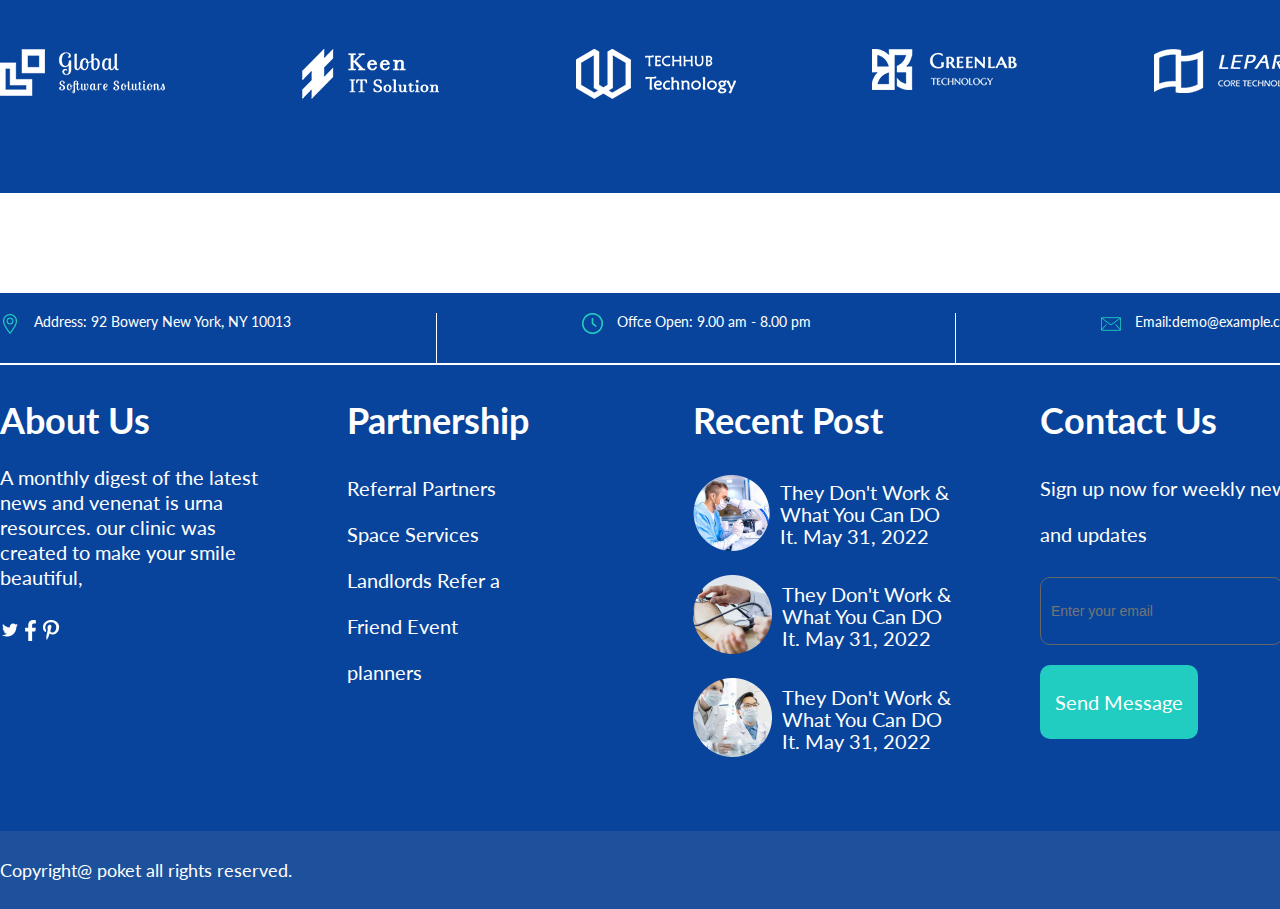
<file: pokethar.html>
<!DOCTYPE html>
<html>
<head>
    <title>Document</title>
    <meta name="viewport" content="width=device-width, initial-scale=1.0">
    <link href="https://fonts.googleapis.com/css2?family=Lato:wght@400;700&display=swap" rel="stylesheet">  
  <link rel="stylesheet" href="css/style.css" />
</head>
<body>
    <!-- header-top -->
    <section class="header-top">
        <div class="container">
          <div class="header-top-icon">
            <div class="top-left">
                <div>
                  <a href=""><img src="./images/locetion.png" alt="locetion"/>
                    Address: 92 Bowery New York, NY 10013</a>
                </div>
                <div>
                  <a href=""><img src="./images/timer.png" alt="locetion"/>
                    Offce Open: 9.00 am - 8.00 pm</a>
                </div>
                <div>
                  <a href=""><img src="./images/msg.png" alt="locetion"/>
                    Email:demo@example.com</a>
                </div>
            </div>
            <div class="top-right">
               <div>
                 <a href=""> <img src="./images/fb.png" alt=""></a>
               </div>
               <div>
                 <a href=""> <img src="./images/pintrest.png" alt=""></a>
               </div>
               <div>
                 <a href=""> <img src="./images/twiter.png" alt=""></a>
               </div>
            </div>
          </div>
        </div>
    </section>
  <div class="header-background">
    <div class="container">
      <section class="header">
        <div class="logo">
          <a href=""><img src="./images/logo.png" alt="logo"></a>
        </div>
        <div class="more-option">
          <img src="./images/menu.png" alt="">
        </div>
        <div class="mobile-menu">
          <div class="mobmenu-top">
              <img src="./images/user.png" alt="logo" />
              <div class="mobmenu-text">
                  <h5>BRUCE WAYNE</h5>
                <p>WAYNE ENTERPRISES</p>
              </div>
            <div class="close">
              &times;
            </div>
          </div>
          <ul>
            <li>
              <a class="mobmenu-dr-dw" href="#">
                <div class="images-icon"><img src="./images/inbox.png" alt="">
                  INBOX</div>
                <img src="./images/arrow1.png" alt="">
              </a>
              <div class="inbox-dr-dw">
              <ul>
                <li><a href="">Hello</a></li>
                <li><a href="">Hello</a></li>
                <li><a href="">Hello</a></li>
                <li><a href="">Hello</a></li>
             </ul>
            </div>
            </li>
            <li>
              <a class="mobmenu-dr-dw" href="#">
                <div class="images-icon"><img src="./images/calendar.png" alt="">
                CALENDAR</div>
                <img src="./images/arrow1.png" alt="">
              </a>
              <div class="inbox-dr-dw">
                <ul>
                  <li><a href="">Hello</a></li>
                  <li><a href="">Hello</a></li>
                  <li><a href="">Hello</a></li>
                  <li><a href="">Hello</a></li>
               </ul>
              </div>
            </li>
            <li>
              <a href="#">
                <div class="images-icon"><img src="./images/notebook-of-contacts.png" alt="">
                CONTACTS</div>
                <img src="./images/arrow1.png" alt="">
              </a>
            </li>
            <li>
              <a href="#">
                <div class="images-icon"><img src="./images/list.png" alt="">
                TASKS</div>
                <img src="./images/arrow1.png" alt="">
              </a>
            </li>
            <li>
              <a href="#">
                <div class="images-icon"><img src="./images/document.png" alt="">
                DOCS</div>
                <img src="./images/arrow1.png" alt="">
              </a>
            </li>
            <li>
              <a href="#">
                <div class="images-icon"><img src="./images/safari.png" alt="">
                BROWSER</div>
                <img src="./images/arrow1.png" alt="">
              </a>
            </li>
            <li>
              <a href="#">
                <div class="images-icon"><img src="./images/settings.png" alt="">
                SETTINGS</div>
                <img src="./images/arrow1.png" alt="">
              </a>
            </li>
          </ul>
      </div>
      <div class="overlay"></div>


        <div class="menu">
          <ul>
            <li><a href="">Home</a></li>
            <li><a href="">About</a></li>
            <li><a href="">Doctors</a></li>
            <li><a href="">Pages</a></li>
            <li><a href="">Blogs</a></li>
            <li><a href="">Contact</a></li>
            <li>
            <div class="search"><a href="#"><img src="./images/search.png" alt=""></a>
            </div>
              <div class="popup">
                <div class="close">
                  &times;
                </div> 
              </div>
              <div class="overlay"></div>
          </li>
            <li><a href="">APPTNTMENT</a></li>
          </ul>
        </div>
      </section>
    </div>
  </div>
  <section class="slider">
    <div class="container">
      <div class="slider-text">
        <h1>Herbal Medicine
          Treatment Center</h1>
        <p>Our clinic was created to make your smile beautiful, healthy and
            won white. We offer a wide range of dental treatment.</p>
        <div class="slider-btn">
          <ul>
            <li><a class="doctor-now-btn" href="">Doctor Now</a> </li>
            <li><a class="features-btn" href="">See Features</a></li>
          </ul>
        </div>    
      </div>
    </div>
  </section>
  <div class="container">
    <section class="medicine-item-row">
      <ul>
        <li>
          <div class="medicine-item-backgroud">
            <img src="./images/brahmi.png" alt="brahmi"/>
            <h4>Brahmi</h4>
            <div class="slider-arrow">
             <a href=""><img src="./images/right-arrow (1).png" alt=""></a> 
            </div>
          </div>
        </li>
        <li>
          <div class="medicine-item-backgroud">
            <img src="./images/himaliyas.png" alt="brahmi"/>
            <h4>Medicine</h4>
            <div class="slider-arrow">
              <a href=""><img src="./images/right-arrow (1).png" alt=""></a> 
            </div>
          </div>
        </li>
        <li>
          <div class="medicine-item-backgroud">
            <img src="./images/herbs.png" alt="brahmi"/>
            <h4>Infusion-Beauty</h4>
            <div class="slider-arrow">
             <a href=""><img src="./images/right-arrow (1).png" alt=""></a> 
            </div>
          </div>
        </li>
        <li>
          <div class="medicine-item-backgroud">
            <img src="./images/acce.png" alt="brahmi"/>
            <h4>Accessories</h4>
            <div class="slider-arrow">
              <a href=""><img src="./images/right-arrow (1).png" alt=""></a> 
            </div>
          </div>
        </li>
      </ul>
    </section>
  </div>
  <!-- about-us -->
  <div class="container">
    <section class="about-us">
      <div class="aboutus-images">
        <img src="./images/aboutus.png" alt="">
      </div>
      <div class="aboutus-text">
       <h5>More About Us</h5>
       <h3>We Offering Healthcare
        Services to Client's</h3>
        <p>Our clinic was created to make your smile beautiful, healthy
          andowwhite. We offer a wide range of dental treatment
          anddentalrestoration services. We have gathered only
          qualifiedspecialistswith extensive experience in the field. we will
          helpyou with any problem!</p>
          <div class="arrow-text">
            <ul>
              <li>
                <div class="arrow-text-icon">
                  <div>
                    <img src="./images/check-mark (1).png" alt="">
                  </div>
                  <div>
                    <p>We have gathered only qualified specialists.</p>
                  </div>
                </div>
              </li>
              <li>
                <div class="arrow-text-icon">
                  <div>
                    <img src="./images/check-mark (1).png" alt="">
                  </div>
                  <div>
                    <p>We have gathered only qualified specialists.</p>
                  </div>
                </div>
              </li>
              <li>
                <div class="arrow-text-icon">
                  <div>
                    <img src="./images/check-mark (1).png" alt="">
                  </div>
                  <div>
                    <p>We have gathered only qualified specialists.</p>
                  </div>
                </div>
              </li>
            </ul>
          </div>
          <a class="aboutus-btn" href=""> More About Us</a>
      </div>
    </section>
  </div>
  <!-- Daily Deal -->
  <div class="container">
    <section class="daily-deal">
      <h2>Daily Deal Of The Day</h2>
      <div class="daily-deal-box">
        <ul>
          <li>
            <div class="daily-deal-images">
            <img src="./images/home3.png" alt="">
            <div class="daily-deal-text">
            <h4>Home Medical Supplies</h4>
            <p>$50.00</p>
            <a class="shop-now-btn" href="">Shop Now</a>
          </div>
        </div>
          </li>
          <li>
            <div class="daily-deal-images">
            <img src="./images/home2.png" alt="">
            <div class="daily-deal-text">
            <h4>Home Medical Supplies</h4>
            <p>$50.00</p>
            <a class="shop-now-btn" href="">Shop Now</a>
          </div>
        </div>
          </li>
          <li>
            <div class="daily-deal-images">
            <img src="./images/home1.png" alt="">
            <div class="daily-deal-text">
            <h4>Home Medical Supplies</h4>
            <p>$50.00</p>
            <a class="shop-now-btn" href="">Shop Now</a>
          </div>
        </div>
          </li>
        </ul>
      </div>
    </section>
  </div>
  <!-- Appointment-video -->
  <section class="video-images">
    <div class="overlay"></div>
    <div class="container">
    <div class="video-images-contant">
    <div class="video-text">
    <h3>NEED A DOCTOR CHECK-UP ?</h3>
    <h2>Just Make An Appointment
      & You're Done!</h2>
      <p>Quis laore nostrud exerci tation area ulm hedicorper turet
        suscipit lobortis nisl ut volutpat autem vel eumiriure dolor
        in hendrerit in vulputate.</p>
        <a class="Make-An-Herbal-btn" href="">Make An Herbal</a>
      </div>
      <div class="right-images"> <a href=""> <img src="./images/video.png" alt=""></div></a>
    </div>
  </div>
    </div>
  </section>
  <!-- Our Provide -->
  <div class="container">
    <section class=" our-provide">
      <h3>Our Provide</h3>
      <h2>Our Herbal Mediacies Service</h2>
      <div class="our-provide-box">
       <ul>
        <li>
          <div class="our-provide-background">
              <img src="./images/Core Nutrition.png" alt="">
              <h4>Core Nutrition</h4>
              <p>We are give best quality Ith
                service & facility of latest have
                special.</p>
                <a class="read-more-btn" href="">Read More</a>
          </div>
        </li>
        <li>
          <div class="our-provide-background">
              <img src="./images/Energy & Fitness.png" alt="">
              <h4>Core Nutrition</h4>
              <p>We are give best quality Ith
                service & facility of latest have
                special.</p>
                <a class="read-more-btn" href="">Read More</a>
          </div>
        </li>
        <li>
          <div class="our-provide-background">
              <img src="./images/Healthy Weight.png" alt="">
              <h4>Core Nutrition</h4>
              <p>We are give best quality Ith
                service & facility of latest have
                special.</p>
                <a class="read-more-btn" href="">Read More</a>
          </div>
        </li>
        <li>
          <div class="our-provide-background">
              <img src="./images/Skin & Hair Care.png" alt="">
              <h4>Core Nutrition</h4>
              <p>We are give best quality Ith
                service & facility of latest have
                special.</p>
                <a class="read-more-btn" href="">Read More</a>
          </div>
        </li>
       </ul>
      </div>
    </section>
  </div>
  <!-- Why Choose Us -->
  <section class="Why-Choose-Us">
    <div class="container">
      <h5>Why Choose Us</h5>
      <h2>Why Herbal Nutrition</h2>
      <div class="Choose-us-contant">
      <div class="ChooseUs-video">
        <img src="./images/Herbal Nutritionvideo.jfif" alt="">
      </div>
      <div class="ChooseUs-text">
        <h4>How it work ?</h4>
        <p>We're here to care for you and your entire family. Regular visits to
          the doctor will depend on your age and general health!</p>
          <div class="arrow-text">
            <ul>
              <li>
                <img src="./images/check-mark (1).png" alt="">
                <span>We have gathered only qualified specialists.</span>
              </li>
              <li>
                <img src="./images/check-mark (1).png" alt="">
                <span>We have gathered only qualified specialists.</span>
              </li>
              <li>
                <img src="./images/check-mark (1).png" alt="">
                <span>We have gathered only qualified specialists.</span>
              </li>
              <li>
                <img src="./images/check-mark (1).png" alt="">
                <span>We have gathered only qualified specialists.</span>
              </li>
              <li>
                <img src="./images/check-mark (1).png" alt="">
                <span>We have gathered only qualified specialists.</span>
              </li>
            </ul>
          </div>
          <a class="more-choose-btn" href="">More Choose</a>
        </div>
    </div>
    </div>
  </section>
  <!-- Team Membars -->
  <div class="container">
    <section class="team-membars">
      <h5>Team Membars</h5>
      <h2>Meet Our Doctors</h2>
      <div class="team-membars-container">
        <ul>
          <li>
            <div class="team-membars-box">
               <img src="./images/Dr. Chard Muldone.png" alt="dr.">
               <h3>Dr. Chard Muldone</h3>
               <span>Cardiology Specialist</span>
               <p>Medical dolor sit amet, consectetur cing
                elit, sed do eiusmod Medical dolor sit amet
                consectetur.</p>
                <div class="social-icon">
                   <ul>
                    <li>
                      <div class="social-icon-border">
                       <a href=""><img src="./images/fb1.png" alt=""></a> 
                      </div>
                    </li>
                    <li>
                      <div class="social-icon-border">
                       <a href=""><img src="./images/vita1.png" alt=""></a> 
                      </div>
                    </li>
                    <li>
                      <div class="social-icon-border">
                       <a href=""><img src="./images/twiter1.png" alt=""></a> 
                      </div>
                    </li>
                    <li>
                      <div class="social-icon-border">
                       <a href=""><img src="./images/telugram1.png" alt=""></a> 
                      </div>
                    </li>
                   </ul>
                </div>
            </div>
          </li>
          <li>
            <div class="team-membars-box">
               <img src="./images/Dr. Soldoone Jak.png" alt="dr.">
               <h3>Dr. Soldoone Jak</h3>
               <span>Cardiology Specialist</span>
               <p>Medical dolor sit amet, consectetur cing
                elit, sed do eiusmod Medical dolor sit amet
                consectetur.</p>
                <div class="social-icon">
                   <ul>
                    <li>
                      <div class="social-icon-border">
                       <a href=""><img src="./images/fb1.png" alt=""></a> 
                      </div>
                    </li>
                    <li>
                      <div class="social-icon-border">
                       <a href=""><img src="./images/vita1.png" alt=""></a> 
                      </div>
                    </li>
                    <li>
                      <div class="social-icon-border">
                       <a href=""><img src="./images/twiter1.png" alt=""></a> 
                      </div>
                    </li>
                    <li>
                      <div class="social-icon-border">
                       <a href=""><img src="./images/telugram1.png" alt=""></a> 
                      </div>
                    </li>
                   </ul>
                </div>
            </div>
          </li>
          <li>
            <div class="team-membars-box">
               <img src="./images/dr.uldone.png" alt="dr.">
               <h3>Dr. Chard Muldone</h3>
               <span>Cardiology Specialist</span>
               <p>Medical dolor sit amet, consectetur cing
                elit, sed do eiusmod Medical dolor sit amet
                consectetur.</p>
                <div class="social-icon">
                   <ul>
                    <li>
                      <div class="social-icon-border">
                       <a href=""><img src="./images/fb1.png" alt=""></a> 
                      </div>
                    </li>
                    <li>
                      <div class="social-icon-border">
                       <a href=""><img src="./images/vita1.png" alt=""></a> 
                      </div>
                    </li>
                    <li>
                      <div class="social-icon-border">
                       <a href=""><img src="./images/twiter1.png" alt=""></a> 
                      </div>
                    </li>
                    <li>
                      <div class="social-icon-border">
                       <a href=""><img src="./images/telugram1.png" alt=""></a> 
                      </div>
                    </li>
                   </ul>
                </div>
            </div>
          </li>
        </ul>
      </div>
    </section>
  </div>
  <!-- Happy Client -->
  <section class="happy-client">
    <div class="container">
      <h5>Departments</h5>
      <h2>What A Happy Client!</h2>
      <p>Lorem ipsum dolor sit amet, consectetur adipisicing elit sed do eiusmod tempor incididunt
        ut labore et dolore magna aliqua-</p>
        <div class="happy-client-contant">
               <img src="./images/happy.png" alt="">
           <div class="happy-cli-images">
             <span><strong>Asif Hasan</strong></span>
             <div> Emergency Services</div>
           </div>
           <div class="happy-client-text">
            <article>It here are many variations of ges ofm Ipsum availa majority
              teration in some form</article>
           </div>
           <div class="rating">
            <ul>
              <li>
                <a href=""><img src="./images/Star.png" alt=""></a>
              </li>
              <li>
                <a href=""><img src="./images/Star.png" alt=""></a>
              </li>
              <li>
                <a href=""><img src="./images/Star.png" alt=""></a>
              </li>
              <li>
                <a href=""><img src="./images/Star.png" alt=""></a>
              </li>
              <li>
                <a href=""><img src="./images/Star.png" alt=""></a>
              </li>
            </ul>
           </div>
          </div>
    </div>
  </section>
  <!-- company-logo -->
  <section class="company-logo">
    <div class="container">
      <div class="company-logo-text">
        <ul>
          <li>
            <a href="#"><img src="./images/logo1.png" alt=""></a>
          </li>
          <li>
            <a href="#"><img src="./images/logo2.png" alt=""></a>
          </li>
          <li>
            <a href="#"> <img src="./images/logo3.png" alt=""></a>
          </li>
          <li>
            <a href="#"><img src="./images/logo4.png" alt=""></a>
          </li>
          <li>
            <a href="#"><img src="./images/logo5.png" alt=""></a>
          </li>
        </ul>
      </div>
    </div>
  </section>
  <!-- footer -->
  <footer class="footer">
   <div class="container">
    <div class="footer-up-menu">
        <div>
            <img src="./images/locetion.png" alt="locetion"/>
             <a href="">Address: 92 Bowery New York, NY 10013</a> 
            </div>
            <div class="footer-border"></div>
            <div>
              <img src="./images/timer.png" alt="locetion"/>
              <a href="">Offce Open: 9.00 am - 8.00 pm</a> 
            </div>
            <div class="footer-border"></div>
            <div>
              <img src="./images/msg.png" alt="locetion"/>
              <a href=""> Email:demo@example.com</a>
            </div>
      </div>
      <div class="footer-border1"></div>
      <div class="footer-text">
          <div class="footer-aboutus">
            <h3>About Us</h3>
            <p>A monthly digest of the latest
              news and venenat is
              urna resources. our clinic was
              created to make your
              smile beautiful,</p>
              <div class="footer-icon">
                <ul>
                  <li>
                    <a href=""><img src="./images/twiter.png" alt=""></a>
                  </li>
                  <li>
                    <a href=""><img src="./images/fb.png" alt=""></a>
                  </li>
                  <li>
                    <a href=""><img src="./images/pintrest.png" alt=""></a>
                  </li>
                </ul>
              </div>
          </div>
          
        <div class="partnership">
          <h3>Partnership</h3>
          <ul>
            <li><a href="">Referral Partners</a></li>
            <li><a href="">Space Services</a></li>
            <li><a href="">Landlords Refer a</a></li>
            <li><a href="">Friend Event</a></li>
            <li><a href="">planners</a></li>
        </ul>
      </div>
        <div class="partnership">
          <h3>Recent Post</h3>
          <ul>
            <li>
              <div class="recent-post">
                <div>
                  <img src="./images/Ellipse26.png" alt="">
                </div>
                <div>
                  <a href="">They Don't Work & What
                    You Can DO It.
                    May 31, 2022</a>
                </div>
              </div>
            </li>
            <li>
              <div class="recent-post">
                <div>
                  <img src="./images/Ellipse27.png" alt="">
                </div>
                <div>
                  <a href="">They Don't Work & What
                    You Can DO It.
                    May 31, 2022</a>
                </div>
              </div>
            </li>
            <li>
              <div class="recent-post">
                <div>
                  <img src="./images/Ellipse28.png" alt="">
                </div>
                <div>
                  <a href="">They Don't Work & What
                    You Can DO It.
                    May 31, 2022</a>
                </div>
              </div>
            </li>
        </ul>
      </div>
      <div class="partnership">
        <h3>Contact Us</h3>
        <ul>
          <li>
            <a href="">Sign up now for weekly
              news and updates</a>
          </li>
          <li>
            <input class="input" type="text" placeholder="Enter your email">
          </li>
          <li>
            <a class="massage-btn" href="">Send Message</a>
          </li>
      </ul>
    </div>
      </div>
    </div>
  </footer>
  <div class="footer-bootem">
    <div class="container">
      <p>Copyright@ poket all rights reserved.</p> 
    </div>  
  </div>
</body>
<script src="https://code.jquery.com/jquery-3.6.3.min.js"></script>
<script type="text/javascript">
  $(document).ready(function () {
    $(".search").click(function () {
      $('.popup').fadeIn();
      $('.overlay').fadeIn();
      // alert(1)
    });
    $(".close").click(function () {
      $('.popup').fadeOut();
      $('.overlay').fadeOut();
    });
  });
</script>
</html>
</file>
<file: css/style.css>
body {
    color: #000;
    font-size: 14px;
    line-height: 18px;
    font-weight: 700px;
    background: #fff;
    font-family: 'Lato', sans-serif;
  }
  * {
    margin: 0;
    padding: 0;
    box-sizing: border-box;
  }
  li {
    list-style: none;
  }
  a {
    text-decoration: none;
  }
  .container {
    width: 1300px;
    margin: auto;
  }
  /* header-top */
  .header-top-icon{
    display: flex;
    justify-content: space-between;
}
  .header-top{
    background: #08449b;
    width: 100%;
  }
  .top-left a{
    color: #fff;
    margin-right: 20px;
  }
  .top-left{
    display: flex;
    margin: 10px 0;
  }
  .top-left img{
    vertical-align: middle;
  }
.top-right{
    display: flex;
}
.top-right img{
    vertical-align: middle;
    padding: 10px;
}
/* header */
.header-background{
  background: #fff;
  width: 100%;
  height: 92px;
  position: fixed;
  position: sticky;
  top: 0;
  z-index: 999;
}

.header{
  display: flex;
  justify-content: space-between;
}
.logo{
  display: flex;
  margin: 25px 0;
}
.menu ul{
  display: flex;
}
.menu a{
  color: #000;
  font-size: 18px;
}
.menu li{
  margin-left: 40px;
}
.menu{
  margin-top:37px;
}
/* .menu li:last-child a{
  background-color: #21cdc0;
  color: #fff;
  padding: 20px 12px;
  border-radius: 7px;
  font-size: 20px;
  font-weight: 700;
} */
.menu li:nth-child(7) a{
  margin-left: 20px;
}
.menu li:hover a{
  color: #0460ea;
}
/* .menu li:last-child :hover{
  background-color: #08449b;
  transition: all 0.5s ease;
  color: #fff;
} */
.menu li:last-child a{
    width: 200px;
    padding: 20px 12px;
    border-radius: 5px;
    color: #fff;
    font-weight: 700;
    background-color: #08449b;
    background-image: -webkit-linear-gradient(top, #21cdc0 0%, #21cdc0 100%);
    background-size: 300px;
    background-repeat: no-repeat;
}
.menu li:last-child :hover{
  background-position: -200%;
  transition: all 0.5s ease;
}

/* slider */
.slider{
  background-image: url(../images/slider.jfif);
  background-repeat: no-repeat;
  padding: 150px 0;
  color: #fff;
  text-align: left;
  background-size: cover;
  display: block;
}
.slider-text h1{
  font-size: 64px;
  line-height: 90px;
  width: 50%;
}
.slider-text p{
  font-size: 22px;
  line-height: 30px;
  margin: 12px 0 50px 0;
  width: 50%;
}
.slider-btn ul{
  display: flex;
}
.doctor-now-btn{
  background: #21cdc0;
  color: #fff;
  padding: 19px 34px;
  font-size: 22px;
  border-radius: 10px;
  margin-right: 23px;
}
.doctor-now-btn:hover{
  background: #08449b;
  color: #fff;
  transition: all 0.5s ease;
}
.features-btn:hover{
  background: #21cdc0;
  color: #fff;
  transition: all 0.5s ease;
}
.features-btn{
  background: #fff;
  color: #000;
  font-size: 22px;
  padding: 19px 34px;
  border-radius: 7px;
}
/* medicine-item-row */
.medicine-item-row ul{
   display: flex;
}
.medicine-item-backgroud{
  background: #fff;
  border-radius: 10px;
  width: 309px;
  height: 300px;
  box-shadow: 0px 4px 19px rgba(0, 0, 0, 0.09);
  text-align: center;
  position: relative;
  margin-bottom: 100px;
}
/* .features-btn::after{
  position: absolute;
  content: "";
  width: 0;
  height: 100%;
  top: 0;
  right: 0;
  z-index: -1;
  background: #e0e5ec;
  /* -webkit-transition: all 0.3s ease;
  -moz-transition: all 0.3s ease;
  -o-transition: all 0.3s ease; */
  /* transition: all 0.3s ease; */
  
  .medicine-item-backgroud img{
    margin-top: 20px;
  }
  .medicine-item-backgroud{
    margin-right: 20px;
    margin-top: -72px;
  }
  .medicine-item-backgroud h4{
    font-size: 32px;
    line-height: 30px;
    color: #273353;
    margin: 23px 0 54px 0;
  }
  .slider-arrow{
    background: #fff;
    height: 60px;
    width: 60px;
    border-radius: 50%;
    box-shadow: 0px 4px 19px rgba(0, 0, 0, 0.09);
    position: absolute;
    bottom: -25px;
    left: 129px;
  }
  .slider-arrow:hover {
    background: #4361aa;
  }
  .medicine-item-row li:nth-child(2) h4{
    margin-top: 48px;
  }
  .medicine-item-row li:nth-child(3) h4{
    margin-top: 62px;
  }
  /* about-us */
  .about-us{
    display: flex;
    margin-bottom: 100px;
  }
  .aboutus-images img{
    width: 630px;
    height: 600px;
    margin-right: 30px;
  }
  .aboutus-text{
    width: 49%;
  }
  .aboutus-text h5{
    font-size: 26px;
    line-height: 30px;
    color: #21cdc0;
    margin-bottom: 23px;
  }
  .aboutus-text h3{
    font-size: 52px;
    line-height: 60px;
    color: #273353;
    width: 88%;
    margin-bottom: 20px;
  }
  .aboutus-text p{
    font-size: 20px;
    line-height: 30px;
    color: #666666;
    margin-bottom: 28px;
  }
  .arrow-text ul{
    display: flex;
    flex-direction: column;
  }
  .arrow-text img{
    vertical-align: middle;
  }
  .arrow-text li{
    margin-bottom: 20px;
  }
  .arrow-text p{
    font-size: 20px;
    line-height: 30px;
    color: #273353;
    margin-left: 10px;
    font-weight: 700;
  }
  .aboutus-btn{
    background: #21cdc0;
    color: #fff;
    padding: 19px 20px;
    font-size: 22px;
    border-radius: 10px;
    margin-top: 20px;
    display: inline-block;
  }
  .aboutus-btn:hover{
    background: #0460ea;
    transition: all 0.5s ease;
  }
  /* daily-deal */
  .daily-deal h2{
    font-size: 52px;
    line-height: 60px;
    color: #273353;
    text-align: center;
    margin-bottom: 33px;
  }
  .daily-deal-box ul{
    display: flex;
  }
  .daily-deal-box{
    margin-bottom: 100px; 
  }
  .daily-deal-images img{
    width: 420px;
  }
  .daily-deal-images{
    position: relative;
    margin-right: 20px;
  }
  .daily-deal-text h4{
     font-size: 32px;
     line-height: 40px;
     color: #273353;
     width: 69%;
     margin-bottom: 10px;
  }
  .daily-deal-text p{
     font-size: 24px;
     line-height: 30px;
     color: #08449b;
     margin-bottom: 20px;
  }
  .daily-deal-text{
    position: absolute;
    top: 20px;
    left: 10px;
  }
  .shop-now-btn{
    background: #21cdc0;
    color: #fff;
    padding: 12px 8px;
    font-size: 20px;
    border-radius: 7px;
    display: inline-block;
  }
  .shop-now-btn:hover{
    background-color: #0460ea;
    transition: all 0.5s ease;
  }
  /* video-images */
  .video-images{
    background-image: url(../images/video.jfif);
    background-repeat: no-repeat;
    padding: 105px 0;
    color: #fff;
    text-align: left;
    background-size: cover;
    display:i block;
    position: relative;
    margin-bottom: 100px;
  }
  .video-images .overlay{
    position: absolute;
    width: 100%;
    height: 100%;
    top: 0;
    left: 0;
    background: rgba(45, 145, 179, 0.86);
}
.video-images-contant{
  display: flex;
  justify-content: space-between;
}
.video-text{
  position: relative;
  z-index: 99;
}
.right-images{
  position: relative;
  z-index: 99;
  margin-top: 100px;
}
.video-text h3{
  font-size: 28px;
  line-height: 30px;
  margin-bottom: 20px;
}
.video-text h2{
  font-size: 52px;
  line-height: 60px;
  width: 69%;
  margin-bottom: 30px;
}
.video-text p{
  font-size: 22px;
  line-height: 30px;
  width: 57%;
  margin-bottom: 64px;
}
.Make-An-Herbal-btn{
  background: #fff;
  color: #273353;
  padding: 27px 37px;
  font-size: 20px;
  font-weight: 700;
  border-radius: 7px;
}
.Make-An-Herbal-btn:hover{
  background: #21cdc0;
  transition: all 0.5s ease;
}
/* our-provide */
.our-provide h3{
  font-size: 26px;
  line-height: 30px;
  color: #21cdc0;
  text-align: center;
}
.our-provide h2{
  font-size: 52px;
  line-height: 60px;
  color: #273353;
  text-align: center;
  margin-bottom: 32px;
}
.our-provide-box ul {
  display: flex;
}
.our-provide-background{
  background: #fff;
  width: 310px;
  text-align: center;
  box-shadow: 0px 4px 19px rgba(0, 0, 0, 0.09);
  margin-bottom: 100px;
  border-radius: 10px;
  margin-right: 20px;
}
.our-provide-background h4{
  font-size: 32px;
  line-height: 30px;
  color: #273353;
  margin: 37px 0 30px 0;
}
.our-provide-background p{
  font-size: 20px;
  line-height: 30px;
  color: #666666;
  width: 95%;
  margin-bottom: 30px;
}
.our-provide-background img{
  width: 310px;
}
.read-more-btn{
  background: #21cdc0;
  color: #fff;
  padding: 19px 19px;
  font-size: 20px;
  border-radius: 7px;
  display: inline-block;
  margin-bottom: 27px;
}
.read-more-btn:hover{
  background: #08449b;
  color: #fff;
  transition: all 0.5s ease;
}
/* Why-Choose-Us */
.Why-Choose-Us{
  background: #f4fbfa;
  width: 100%;
  height: 870px;
}
.Why-Choose-Us h5{
  font-size: 26px;
  line-height: 30px;
  color: #21cdc0;
  text-align: center;
  padding-top: 90px;
}
.Why-Choose-Us h2{
  font-size: 52px;
  line-height: 60px;
  color: #273353;
  text-align: center;
  margin: 16px 0 60px 0;
}
.Choose-us-contant{
  display: flex;
}
.ChooseUs-video img{
  margin-right: 30px;
  height: 515px;
  width: 650px;
}
.ChooseUs-text h4{
  font-size: 48px;
  line-height: 60px;
  color: #273353;
  margin-bottom: 23px;
}
.ChooseUs-text p{
  font-size: 20px;
  line-height: 30px;
  color: #666666;
  margin-bottom: 20px;
  width: 92%;
}
.more-choose-btn{
  background: #21cdc0;
  color: #fff;
  padding: 19px 19px;
  font-size: 20px;
  border-radius: 7px;
  display: inline-block;
  margin-top: 22px;
}
.more-choose-btn:hover{
  background: #08449b;
  color: #fff;
  transition: all 0.5s ease;
}
/* team-membars */
.team-membars h5{
  font-size: 26px;
  line-height: 30px;
  text-align: center;
  color: #fff;
}
.team-membars h2{
  font-size: 52px;
  line-height: 60px;
  text-align: center;
  color: #fff;
  margin-bottom: 40px;
}
.team-membars-container ul{
  display: flex;
}
.team-membars-box{
  background: #fff;
  text-align: center;
  width: 420px;
  box-shadow: 0px 4px 19px rgba(0, 0, 0, 0.09);
  margin: 0 20px 100px;
  /* border-radius: 10px; */
}
.team-membars-box img{
  width: 420px;
}
.team-membars-box h3{
  font-size: 32px;
  line-height: 30px;
  color: #273353;
  margin: 17px 0 29px 0;
}
.team-membars-box span{
  font-size: 20px;
  line-height: 30px;
  color: #21cdc0;
  margin-bottom: 17px;
}
.team-membars-box p{
  font-size: 20px;
  line-height: 30px;
  color: #666666;
  margin-bottom: 20px;
  padding: 10px;
}
.social-icon ul{
  display: flex;
  justify-content: center;
}
.social-icon-border{
  border: #666666 solid 1px;
  width: 30px;
  height: 30px;
  border-radius: 5px;
  padding: 5px;
  margin-bottom: 20px;
  margin-right: 10px;
}
.social-icon-border img{
  width: 20px;
}
/* Happy Client */
.happy-client{
  background: #f4fbfa;
  width: 100%;
  text-align: center;
  padding: 100px 0;
}
.happy-client h5{
  font-size: 26px;
  line-height: 30px;
  color: #21cdc0;
}
.happy-client h2{
  font-size: 52px;
  line-height: 60px;
  margin: 13px 0 29px 0;
}
.happy-client p{
  font-size: 20px;
  line-height: 30px;
  color: #666666;
  width: 50%;
  margin: auto;
}
.happy-client-contant{
  margin: auto;
  margin-top: 40px;
}
.happy-client-contant{
    background: #fff;
  box-shadow: 0px 4px 19px rgba(0, 0, 0, 0.09);
  border-radius: 10px;
  width: 500px;
  padding: 70px;
}
.happy-cli-images span{
  color: #273353;
  font-size: 18px;
  line-height: 40px;
}
.happy-client-text article{
  font-size: 16px;
  line-height: 30px;
  margin: 20px 0 0px 0;
  color: #666666 ;
}
.rating ul{
  display: flex;
  align-items: center;
  justify-content: center;
}
.rating li{
  margin-top: 20px;
}
/* company-logo */
.company-logo{
  background: #08449b;
  width: 100%;
  padding: 90px 0;
  margin-bottom: 100px;
}
.company-logo-text ul{
  display: flex;
  justify-content: space-between;
}
/* footer */
.footer{
  background: #08449b;
  width: 100%;
  padding: 20px 0;
}
.footer-up-menu{
  display: flex;
  justify-content: space-between;
}
.footer-border{
  border-right: #fff solid 1px;
  height: 50px;
}
.footer-up-menu a{
  color: #fff;
}
.footer-up-menu img{
  vertical-align: middle;
  margin-right: 10px;
}
.footer-border1{
  border: #fff solid 1px;
  width: 100%;
  background: #fff;
  margin-bottom: 40px;
}
.footer-text {
  display: flex;
  justify-content: space-between;
}
.footer-aboutus{
  display: flex;
  flex-direction: column;
}
.footer-aboutus{
  width: 20%;
}
.footer-icon ul{
   display: flex;
}
.footer-aboutus h3{
  font-size: 36px;
  line-height: 30px;
  color: #fff;
  margin-bottom: 30px;
}
.footer-aboutus p{
  font-size: 20px;
  line-height: 25px;
  color: #fff;
  width: 100%;
  margin-bottom: 30px;
}
.partnership{
  display: flex;
  flex-direction: column;
}
.partnership h3{
  font-size: 36px;
  line-height: 30px;
  color: #fff;
  margin-bottom: 30px;
}
.partnership a{
  font-size: 20px;
  line-height: 46px;
  color: #fff;
}
.more-option{
  display: none;
}
.arrow-text-icon{
  display: flex;
}
.recent-post{
  display: flex;
  align-items: center;
}
.recent-post a{
  line-height: 20px;
}
.recent-post img{
  margin: 10px 10px 10px 0;
}
.partnership{
  width: 20%;
}
.input {
  padding: 25px 50px 25px 10px;
  border-radius: 10px;
  background: #08449b;
  border: solid 1px #666666;
  font-size: 14px;
  margin-top: 20px;
  color: #666666;
}
.massage-btn{
  background: #21cdc0;
  padding: 14px 15px;
  border-radius: 10px;
  display: inline-block;
  margin-top: 20px;
}
.footer-text{
  margin-bottom: 40px;
}
.footer-bootem{
  background: #1e519b;
  width: 100%;
  padding: 30px 0;
}
.footer-bootem p{
  font-size: 18px;
  color: #fff;
}
.more-option {
  display: none;
}
.mobile-menu{
  display: none;
}
.mobmenu-top{
  display: none;
}
.search{
  /* margin-left: -140px; */
  display: block ;
}
.popup{
  position: fixed;
  right: 30%;
  top: 19%;
  background: #fff;
  width: 85%;
  max-width: 640px;
  z-index: 9;
  height: 70vh;
  display: none;  
  box-shadow: 0 0px 12px rgb(0 0 0 / 40%); 
}
.overlay {
  background: rgba(0,0,0,.4);
  height: 100%;
  left: 0;
  display: none;
  position: fixed;
  top: 0;
  /* transition: opacity .5s ease-in-out; */
  width: 100%;
  z-index: 1;
}
.close{
  font-size: 30px;
}

/* responsive css */
@media screen and (max-width: 767px) {
.container{
    width: 100%;
    padding: 0 15px;
  }
.slider {
    padding: 150px 0;
    width: 100%;
  }
.header-top{
  display: none;
}
.menu{
  display: none;
}


 .mobile-menu{
    display: block;
  }
  .mobmenu-top{
    display: block;
  }



  .more-option img{
    width: 24px;
  }
  .mobile-menu{
    position: absolute;
    left: 0;
    top: 0;
    background: #27313d;
    width: 85%;
    max-width: 340px;
    z-index: 9999;
    height: 100vh;
    display: none;  
    box-shadow: 0 0px 12px rgb(0 0 0 / 40%);
  }
  .mobile-menu ul{
      flex-direction: column;
    }
    .mobile-menu li{
      border-bottom: 1px solid #23282c;
      width: 100%;
      padding: 15px;
    }
    /* .mobile-menu li:hover{
      background: #0072ff;
    } */
      .mobile-menu a{
        display: flex;
        align-items: center;
        justify-content: space-between;
        color: #7f7d7d;
        font-size: 16px;
        font-weight: 700;
      }
    .mobmenu-top{
      display: flex;
      justify-content: space-between;
      align-items: center;
      padding: 23px;
      border-bottom: #000 solid 1px;
      background: #23282c;
    }
    .mobmenu-top img{
      width: 40px;
      border-radius: 10px;
    }
    .images-icon img{
      width: 28px;
      margin-right: 10px;
      vertical-align: middle;
    }
      .close{
        font-size: 30px;
        color: #23282c;
      }
      .logo img{
        width: 80px;
      }
      .overlay {
        background: rgba(0,0,0,.7);
        height: 100%;
        left: 0;
        display: none;
        position: fixed;
        top: 0;
        transition: opacity .5s ease-in-out;
        width: 100%;
        z-index: 5000;
      }
      .mobmenu-text{
        margin-left: -56px;
      }
      .mobmenu-text h5{
        font-size: 14px;
        line-height: 20px;
        color: #fff;
      }
      .mobmenu-text p{
        font-size: 14px;
        line-height: 20px;
        color: #7f7d7d;
      }
      .mobile-menu li ul {
        position: absolute;
        left: 0;
        top: 72px;
        background: #27313d;
        width: 318px;
        display: none;
        box-shadow: 0 50px 100px -20px rgb(50 50 93 / 25%),
          0 30px 60px -30px rgb(0 0 0 / 30%), 0 -18px 60px -10px rgb(0 0 0 / 3%);
        z-index: 999;
      }
      .mobile-menu ul li {
        position: relative;
      }
      .mobile-menu li ul li {
        font-size: 14px;
        color: #7f7d7d;
        border-bottom: 1px solid #23282c;
      }
      .mobile-menu li ul li:last-child {
        border-bottom: 0;
      }
      .mobile-menu li ul li a {
        padding: 12px 15px;
        color: #7f7d7d;
        display: block;
      }
      .mobile-menu li ul li a:hover {
        background: #f5f5f5;
      }
      .mobile-menu ul li:hover ul {
        display: block;
      }



.more-option{
  display: block;
}
.logo {
  display: flex;
  margin: 0;
}
.header {
  margin: 25px 0;
  align-items: center;
}
.header-background {
  padding: 10px 0;
  position: sticky;
  top: 0;
  z-index: 999;
}
.slider-text h1 {
  font-size: 24px;
  line-height: 40px;
  width: 100%;
}
.slider {
  padding: 50px 0;
  text-align: center;
}
.slider-text p {
  font-size: 12px;
  line-height: 22px;
  margin: 10px 0 40px 0;
  width: 100%;
}
.doctor-now-btn {
  padding: 14px 26px;
  font-size: 12px;
  margin-right: 7px;
  margin-left: 50px;
}
.features-btn {
  font-size: 12px;
  padding: 14px 28px;
}
.medicine-item-backgroud {
  margin-top: 40px;
  margin-bottom: 15px;
}
.medicine-item-backgroud h4 {
  font-size: 20px;
}
.medicine-item-row ul{
  white-space: nowrap;
  overflow-x: auto;
  -webkit-overflow-scrolling: touch;
  flex-direction: row;
  justify-content: initial;
  align-items: inherit;
  display: block;
}
.medicine-item-row ul li {
  margin: -45px -3px 10px 15px;
  display: inline-block;
  white-space: normal;
  width: 80%;
}
.medicine-item-row ul li:last-child{
  margin-right: 15px;
}
.medicine-item-row {
  margin: 30px -20px 0 -20px;
}
.medicine-item-row ul li:first-child {
  margin-left: 15px;
}
.about-us {
  display: flex;
  margin-bottom: 60px;
  flex-direction: column;
}
.aboutus-images img {
  width: 344px;
  height: 357px;
  margin-right: 0;
  margin-top: 60px;
}
.aboutus-text h5 {
  font-size: 16px;
  margin: 10px 0;
}
.aboutus-text h3 {
  font-size: 22px;
  line-height: 32px;
  width: 200%;
  margin-bottom: 10px;
}
.aboutus-text p {
  font-size: 12px;
  line-height: 22px;
  margin-bottom: 20px;
  width: 223%;
}
.arrow-text img {
  width: 25px;
}
.arrow-text span {
  font-size: 12px;
  line-height: 24px;
}
.aboutus-btn {
  padding: 12px 16px;
  font-size: 14px;
  margin-top: 0px;
}
.daily-deal h2 {
  font-size: 28px;
  line-height: 0px;
  margin-bottom: 30px;
}
.daily-deal-text h4 {
  font-size: 18px;
  line-height: 28px;
}
.daily-deal-text p {
  font-size: 16px;
  line-height: 14px;
}
.shop-now-btn {
  padding: 6px 14px;
  font-size: 12px;
  border-radius: 7px;
}
.daily-deal-text {
  top: 25px;
  left: 20px;
}
.daily-deal-images img {
  width: 320px;
}
.daily-deal-box {
  margin-bottom: 60px;
}
.daily-deal-box ul {
  white-space: nowrap;
  overflow-x: auto;
  -webkit-overflow-scrolling: touch;
  flex-direction: row;
  justify-content: initial;
  align-items: inherit;
  display: block;
}
.daily-deal-box ul li {
  margin: 10px -3px 10px 15px;
  display: inline-block;
  white-space: normal;
  width: 83%;
}
.daily-deal-box ul li:last-child{
  margin-right: 15px;
}
.daily-deal-box {
  margin: 0 -20px 40px -20px;
}
.daily-deal-box ul li:first-child {
  margin-left:15px;
}
.right-images {
display: none;
}
.video-images {
  padding: 50px 0;
  text-align: center;
  margin-bottom: 60px;
}
.video-text h3 {
  font-size: 14px;
  line-height: 20px;
  margin-bottom: 10px;
}
.video-text h2 {
  font-size: 24px;
  line-height: 38px;
  width: 99%;
  margin-bottom: 15px;
}
.video-text p {
  font-size: 12px;
  line-height: 22px;
  width: 100%;
  margin-bottom: 45px;
}
.Make-An-Herbal-btn {
  padding: 16px 18px;
  font-size: 12px;
}
.our-provide h3 {
  font-size: 14px;
  line-height: 22px;
}
.our-provide h2 {
  font-size: 22px;
  line-height: 34px;
  margin-bottom: 16px;
}
.our-provide-background h4 {
  font-size: 18px;
  line-height: 20px;
  margin: 20px 0 20px 0;
}
.our-provide-background p {
  font-size: 12px;
  line-height: 22px;
  width: 97%;
  margin-bottom: 20px;
}
.our-provide-background {
  margin-bottom: 60px;
}
.read-more-btn {
  padding: 10px 22px;
  font-size: 12px;
  margin-bottom: 27px;
}
.our-provide-box ul {
  white-space: nowrap;
  overflow-x: auto;
  -webkit-overflow-scrolling: touch;
  flex-direction: row;
  justify-content: initial;
  align-items: inherit;
  display: block;
}
.our-provide-box ul li {
  margin: 10px -3px 10px 15px;
  display: inline-block;
  white-space: normal;
  width: 80%;
}
.our-provide-box ul li:last-child{
  margin-right: 15px;
}
.our-provide-box {
  margin: 0 -20px 50px -20px;
}
.our-provide-box ul li:first-child {
  margin-left: 15px;
}
  .Why-Choose-Us h5 {
    font-size: 12px;
    line-height: 20px;
    padding-top: 40px;
}
.Why-Choose-Us h2 {
  font-size: 24px;
  line-height: 34px;
  margin: 10px 0 30px 0;
}
.Choose-us-contant {
  display: flex;
  flex-direction: column;
}
.ChooseUs-video img {
  margin-right: 30px;
  height: 300px;
  width: 345px;
}
.Why-Choose-Us {
  width: 100%;
  height: 910px;
  text-align: center;
  margin-bottom: 60px;
}
.ChooseUs-text h4 {
  font-size: 24px;
  line-height: 40px;
  margin-bottom: 0px;
}
.ChooseUs-text p {
  font-size: 12px;
  line-height: 22px;
  margin-bottom: 10px;
}
.arrow-text span {
  margin-left: 10px;
}
.more-choose-btn {
  padding: 10px 23px;
  font-size: 12px;
  margin-top: 10px;
}
.team-membars h5 {
  font-size: 14px;
  line-height: 22px;
  color: #000;
}
.team-membars h2 {
  font-size: 22px;
  line-height: 34px;
  color: #000;
  margin-bottom: 23px;
}
/* .team-membars-container ul {
  flex-direction: column;
} */
.team-membars-box {
  width: 345px;
  margin: 0 0px 20px;
  border-radius: 10px;
}
.team-membars-box img {
  width: 345px;
}
.team-membars-box h3 {
  font-size: 16px;
  line-height: 24px;
  margin: 12px 0 10px 0;
}
.team-membars-box span {
  font-size: 14px;
  line-height: 24px;
}
.team-membars-box p {
  font-size: 12px;
  line-height: 24px;
  margin-bottom: 10px;
  padding: 10px;
}
.team-membars-container > ul {
  white-space: nowrap;
  overflow-x: auto;
  -webkit-overflow-scrolling: touch;
  flex-direction: row;
  justify-content: initial;
  align-items: inherit;
  display: block;
}
.team-membars-container > ul > li {
  margin: 10px -3px 10px 54px;
  display: inline-block;
  white-space: normal;
  width: 80%;
}
.team-membars-container > ul > li:last-child{
  margin-right: 15px;
}
.team-membars-container {
  margin: 30px -20px 0 -20px;
}
.team-membars-container > ul > li:first-child {
  margin-left:15px;
}
.social-icon-border img {
  width: 20px;
}
.social-icon ul {
  display: flex;
  justify-content: center;
}
.happy-client {
  padding: 30px 0;
  margin-top: 60px;
}
.happy-client h5 {
  font-size: 14px;
  line-height: 24px;
}
.happy-client h2 {
  font-size: 22px;
  line-height: 30px;
  margin: 8px 0 15px 0;
}
.happy-client h2 {
  font-size: 22px;
  line-height: 30px;
  margin: 8px 0 15px 0;
}
.happy-client p {
  font-size: 12px;
  line-height: 22px;
  width: 80%;
}
.happy-client-contant {
  width: 344px;
  padding: 30px;
}
.happy-client-text article {
  font-size: 12px;
  line-height: 22px;
  margin: 15px 0 0 0;
}
.rating img{
  width: 20px;
}
.company-logo {
  padding: 60px 0;
}
.company-logo-text img{
  width: 100px;
}
.company-logo-text ul {
  white-space: nowrap;
  overflow-x: auto;
  -webkit-overflow-scrolling: touch;
  flex-direction: row;
  justify-content: initial;
  align-items: inherit;
  display: block;
}
.company-logo-text ul li {
  background: #08449b;
  width: 120px;
  padding: 10px 15px;
  margin: 10px -3px 10px 15px;
  display: inline-block;
  white-space: normal;
}
.company-logo-text ul li:last-child{
  margin-right: 15px;
}
.footer-text {
  flex-direction: column;
}
.footer-up-menu{
  display: none;
}
.footer-border1{
  display: none;
}
.footer-aboutus {
  width: 100%;
}
.footer-aboutus h3 {
  font-size: 20px;
  line-height: 25px;
  margin-bottom: 18px;
}
.footer-aboutus p {
  font-size: 11px;
  line-height: 17px;
  margin-bottom: 14px;
}
.footer-icon img{
  width: 20px;
  margin-bottom: 20px;
}
.partnership {
  width: 50%;
}
.partnership h3 {
  font-size: 20px;
  line-height: 24px;
  margin-bottom: 14px;
  margin-top: 20px;
}
.partnership a {
  font-size: 12px;
  line-height: 26px;
}
.recent-post img {
  width: 45px;
}
.footer-bootem p {
  font-size: 12px;
}
}
</file>
